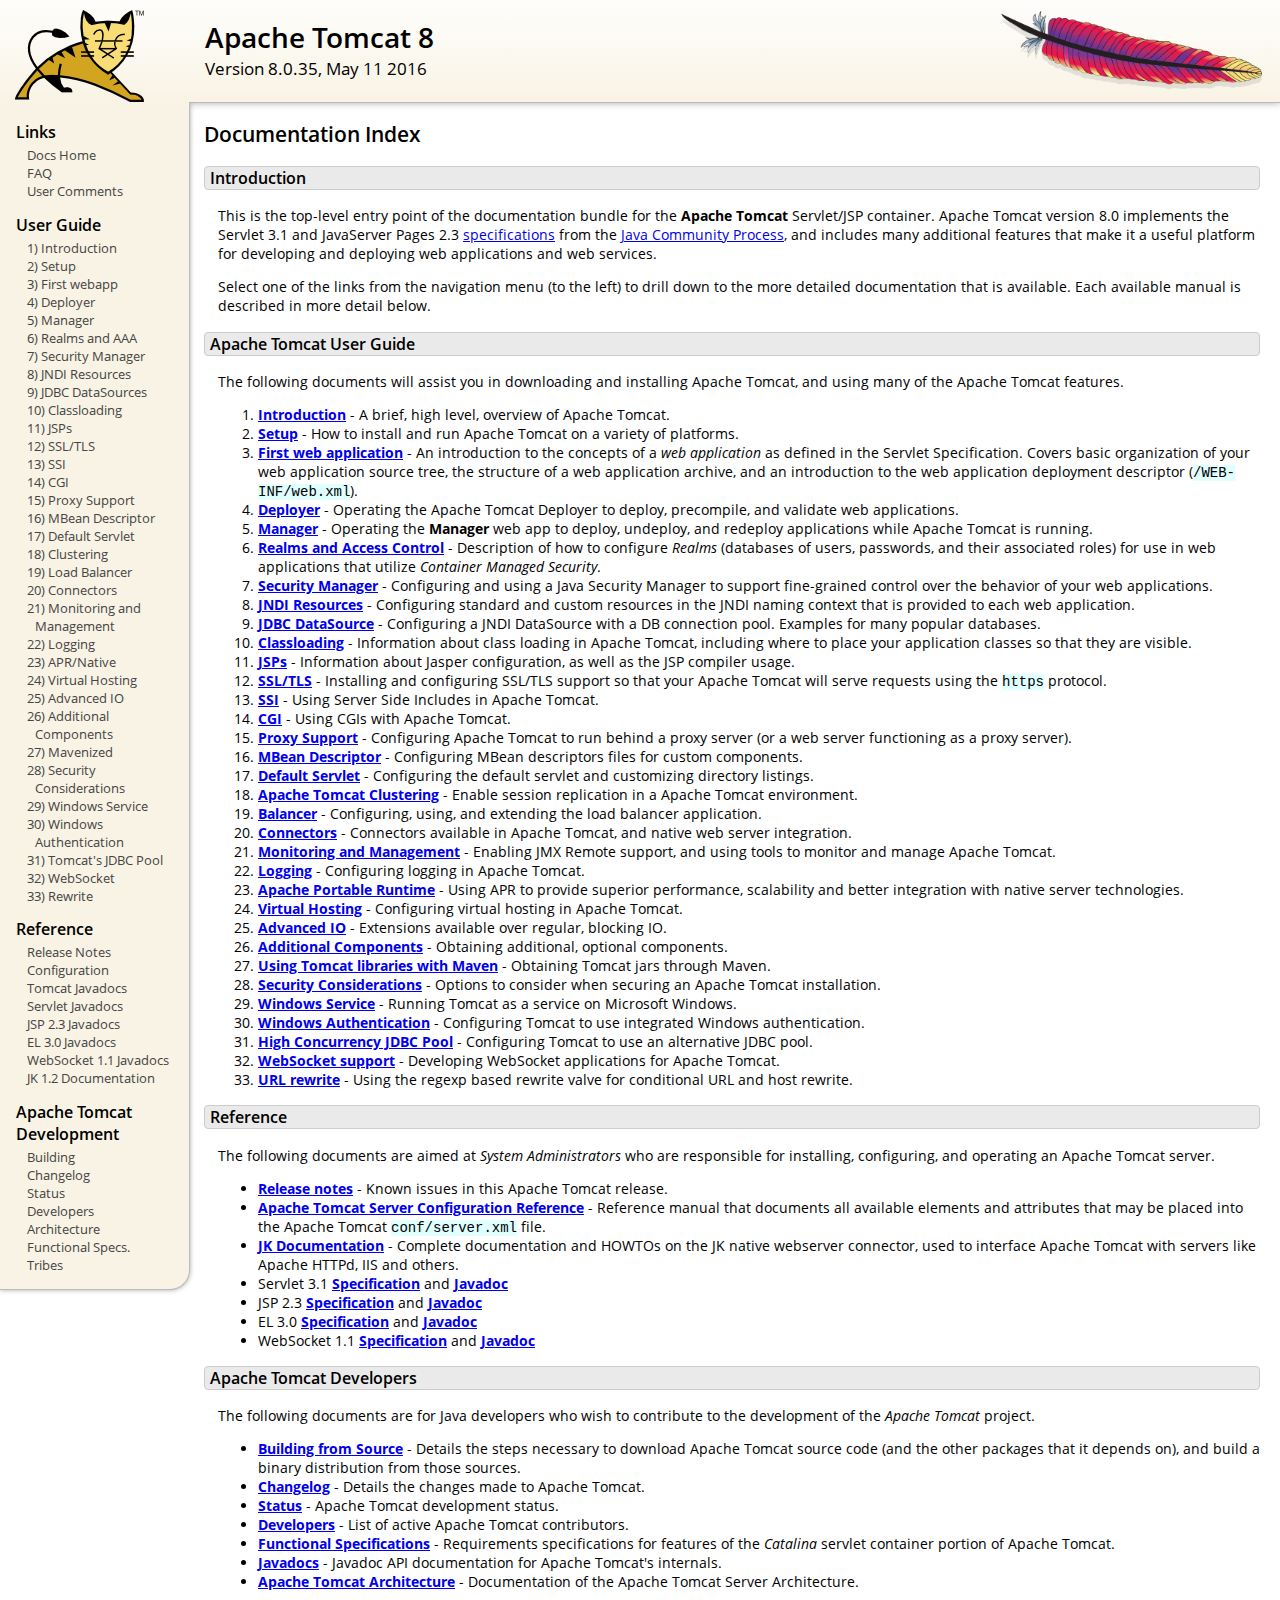
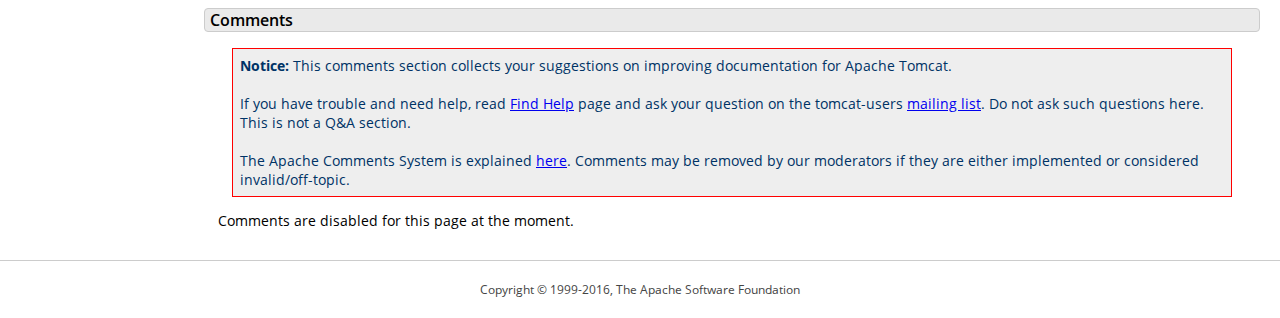
<file: webapps/docs/index.html>
<!DOCTYPE html SYSTEM "about:legacy-compat">
<html lang="en"><head><META http-equiv="Content-Type" content="text/html; charset=UTF-8"><link href="./images/docs-stylesheet.css" rel="stylesheet" type="text/css"><title>Apache Tomcat 8 (8.0.35) - Documentation Index</title><meta name="author" content="Craig R. McClanahan"><meta name="author" content="Remy Maucherat"><meta name="author" content="Yoav Shapira"><script type="application/javascript" data-comments-identifier="tomcat-8.0-doc/index">
    "use strict"; // Enable strict mode

    (function() {
      var thisScript = document.currentScript;
      if (!thisScript) { // Workaround for IE <= 11
        var scripts = document.getElementsByTagName("script");
        thisScript = scripts[scripts.length - 1];
      }
      document.addEventListener("DOMContentLoaded", (function() {
        var commentsDiv = document.getElementById("comments_thread");
        var commentsShortname = "tomcat";
        var commentsIdentifier = "http://tomcat.apache.org/" +
          thisScript.getAttribute("data-comments-identifier") + ".html";

        (function(w, d) {
          if (w.location.hostname.toLowerCase() == "tomcat.apache.org") {
            var s = d.createElement("script");
            s.type = "application/javascript";
            s.async = true;
            s.src = "https://comments.apache.org/show_comments.lua?site=" +
              encodeURIComponent(commentsShortname) +
              "&page=" + encodeURIComponent(commentsIdentifier);
            d.head.appendChild(s);
          } else {
            commentsDiv.appendChild(d.createTextNode("Comments are disabled for this page at the moment."));
          }
        })(window, document);
      }), false);
    })();
  </script></head><body><div id="wrapper"><header><div id="header"><div><div><div class="logo noPrint"><a href="http://tomcat.apache.org/"><img alt="Tomcat Home" src="./images/tomcat.png"></a></div><div style="height: 1px;"></div><div class="asfLogo noPrint"><a href="http://www.apache.org/" target="_blank"><img src="./images/asf-feather.png" alt="The Apache Software Foundation" style="width: 266px; height: 83px;"></a></div><h1>Apache Tomcat 8</h1><div class="versionInfo">
          Version 8.0.35,
          <time datetime="2016-05-11">May 11 2016</time></div><div style="height: 1px;"></div><div style="clear: left;"></div></div></div></div></header><div id="middle"><div><div id="mainLeft" class="noprint"><div><nav><div><h2>Links</h2><ul><li><a href="index.html">Docs Home</a></li><li><a href="http://wiki.apache.org/tomcat/FAQ">FAQ</a></li><li><a href="#comments_section">User Comments</a></li></ul></div><div><h2>User Guide</h2><ul><li><a href="introduction.html">1) Introduction</a></li><li><a href="setup.html">2) Setup</a></li><li><a href="appdev/index.html">3) First webapp</a></li><li><a href="deployer-howto.html">4) Deployer</a></li><li><a href="manager-howto.html">5) Manager</a></li><li><a href="realm-howto.html">6) Realms and AAA</a></li><li><a href="security-manager-howto.html">7) Security Manager</a></li><li><a href="jndi-resources-howto.html">8) JNDI Resources</a></li><li><a href="jndi-datasource-examples-howto.html">9) JDBC DataSources</a></li><li><a href="class-loader-howto.html">10) Classloading</a></li><li><a href="jasper-howto.html">11) JSPs</a></li><li><a href="ssl-howto.html">12) SSL/TLS</a></li><li><a href="ssi-howto.html">13) SSI</a></li><li><a href="cgi-howto.html">14) CGI</a></li><li><a href="proxy-howto.html">15) Proxy Support</a></li><li><a href="mbeans-descriptor-howto.html">16) MBean Descriptor</a></li><li><a href="default-servlet.html">17) Default Servlet</a></li><li><a href="cluster-howto.html">18) Clustering</a></li><li><a href="balancer-howto.html">19) Load Balancer</a></li><li><a href="connectors.html">20) Connectors</a></li><li><a href="monitoring.html">21) Monitoring and Management</a></li><li><a href="logging.html">22) Logging</a></li><li><a href="apr.html">23) APR/Native</a></li><li><a href="virtual-hosting-howto.html">24) Virtual Hosting</a></li><li><a href="aio.html">25) Advanced IO</a></li><li><a href="extras.html">26) Additional Components</a></li><li><a href="maven-jars.html">27) Mavenized</a></li><li><a href="security-howto.html">28) Security Considerations</a></li><li><a href="windows-service-howto.html">29) Windows Service</a></li><li><a href="windows-auth-howto.html">30) Windows Authentication</a></li><li><a href="jdbc-pool.html">31) Tomcat's JDBC Pool</a></li><li><a href="web-socket-howto.html">32) WebSocket</a></li><li><a href="rewrite.html">33) Rewrite</a></li></ul></div><div><h2>Reference</h2><ul><li><a href="RELEASE-NOTES.txt">Release Notes</a></li><li><a href="config/index.html">Configuration</a></li><li><a href="api/index.html">Tomcat Javadocs</a></li><li><a href="servletapi/index.html">Servlet Javadocs</a></li><li><a href="jspapi/index.html">JSP 2.3 Javadocs</a></li><li><a href="elapi/index.html">EL 3.0 Javadocs</a></li><li><a href="websocketapi/index.html">WebSocket 1.1 Javadocs</a></li><li><a href="http://tomcat.apache.org/connectors-doc/">JK 1.2 Documentation</a></li></ul></div><div><h2>Apache Tomcat Development</h2><ul><li><a href="building.html">Building</a></li><li><a href="changelog.html">Changelog</a></li><li><a href="http://wiki.apache.org/tomcat/TomcatVersions">Status</a></li><li><a href="developers.html">Developers</a></li><li><a href="architecture/index.html">Architecture</a></li><li><a href="funcspecs/index.html">Functional Specs.</a></li><li><a href="tribes/introduction.html">Tribes</a></li></ul></div></nav></div></div><div id="mainRight"><div id="content"><h2>Documentation Index</h2><h3 id="Introduction">Introduction</h3><div class="text">

<p>This is the top-level entry point of the documentation bundle for the
<strong>Apache Tomcat</strong> Servlet/JSP container.  Apache Tomcat version
8.0 implements the Servlet 3.1 and JavaServer Pages 2.3
<a href="http://wiki.apache.org/tomcat/Specifications">specifications</a> from the
<a href="http://www.jcp.org">Java Community Process</a>, and includes many
additional features that make it a useful platform for developing and deploying
web applications and web services.</p>

<p>Select one of the links from the navigation menu (to the left) to drill
down to the more detailed documentation that is available.  Each available
manual is described in more detail below.</p>

</div><h3 id="Apache_Tomcat_User_Guide">Apache Tomcat User Guide</h3><div class="text">

<p>The following documents will assist you in downloading and installing
Apache Tomcat, and using many of the Apache Tomcat features.</p>

<ol>
<li><a href="introduction.html"><strong>Introduction</strong></a> - A
    brief, high level, overview of Apache Tomcat.</li>
<li><a href="setup.html"><strong>Setup</strong></a> - How to install and run
    Apache Tomcat on a variety of platforms.</li>
<li><a href="appdev/index.html"><strong>First web application</strong></a>
    - An introduction to the concepts of a <em>web application</em> as defined
    in the Servlet Specification.  Covers basic organization of your web application
    source tree, the structure of a web application archive, and an
    introduction to the web application deployment descriptor
    (<code>/WEB-INF/web.xml</code>).</li>
<li><a href="deployer-howto.html"><strong>Deployer</strong></a> -
    Operating the Apache Tomcat Deployer to deploy, precompile, and validate web
    applications.</li>
<li><a href="manager-howto.html"><strong>Manager</strong></a> -
    Operating the <strong>Manager</strong> web app to deploy, undeploy, and
    redeploy applications while Apache Tomcat is running.</li>
<li><a href="realm-howto.html"><strong>Realms and Access Control</strong></a>
    - Description of how to configure <em>Realms</em> (databases of users,
    passwords, and their associated roles) for use in web applications that
    utilize <em>Container Managed Security</em>.</li>
<li><a href="security-manager-howto.html"><strong>Security Manager</strong></a>
    - Configuring and using a Java Security Manager to
    support fine-grained control over the behavior of your web applications.
    </li>
<li><a href="jndi-resources-howto.html"><strong>JNDI Resources</strong></a>
    - Configuring standard and custom resources in the JNDI naming context
    that is provided to each web application.</li>
<li><a href="jndi-datasource-examples-howto.html">
    <strong>JDBC DataSource</strong></a>
    - Configuring a JNDI DataSource with a DB connection pool.
    Examples for many popular databases.</li>
<li><a href="class-loader-howto.html"><strong>Classloading</strong></a>
    - Information about class loading in Apache Tomcat, including where to place
    your application classes so that they are visible.</li>
<li><a href="jasper-howto.html"><strong>JSPs</strong></a>
    - Information about Jasper configuration, as well as the JSP compiler
    usage.</li>
<li><a href="ssl-howto.html"><strong>SSL/TLS</strong></a> -
    Installing and configuring SSL/TLS support so that your Apache Tomcat will
    serve requests using the <code>https</code> protocol.</li>
<li><a href="ssi-howto.html"><strong>SSI</strong></a> -
    Using Server Side Includes in Apache Tomcat.</li>
<li><a href="cgi-howto.html"><strong>CGI</strong></a> -
    Using CGIs with Apache Tomcat.</li>
<li><a href="proxy-howto.html"><strong>Proxy Support</strong></a> -
    Configuring Apache Tomcat to run behind a proxy server (or a web server
    functioning as a proxy server).</li>
<li><a href="mbeans-descriptor-howto.html"><strong>MBean Descriptor</strong></a> -
    Configuring MBean descriptors files for custom components.</li>
<li><a href="default-servlet.html"><strong>Default Servlet</strong></a> -
    Configuring the default servlet and customizing directory listings.</li>
<li><a href="cluster-howto.html"><strong>Apache Tomcat Clustering</strong></a> -
    Enable session replication in a Apache Tomcat environment.</li>
<li><a href="balancer-howto.html"><strong>Balancer</strong></a> -
    Configuring, using, and extending the load balancer application.</li>
<li><a href="connectors.html"><strong>Connectors</strong></a> -
    Connectors available in Apache Tomcat, and native web server integration.</li>
<li><a href="monitoring.html"><strong>Monitoring and Management</strong></a> -
    Enabling JMX Remote support, and using tools to monitor and manage Apache Tomcat.</li>
<li><a href="logging.html"><strong>Logging</strong></a> -
    Configuring logging in Apache Tomcat.</li>
<li><a href="apr.html"><strong>Apache Portable Runtime</strong></a> -
    Using APR to provide superior performance, scalability and better
    integration with native server technologies.</li>
<li><a href="virtual-hosting-howto.html"><strong>Virtual Hosting</strong></a> -
    Configuring virtual hosting in Apache Tomcat.</li>
<li><a href="aio.html"><strong>Advanced IO</strong></a> -
    Extensions available over regular, blocking IO.</li>
<li><a href="extras.html"><strong>Additional Components</strong></a> -
    Obtaining additional, optional components.</li>
<li><a href="maven-jars.html"><strong>Using Tomcat libraries with Maven</strong></a> -
    Obtaining Tomcat jars through Maven.</li>
<li><a href="security-howto.html"><strong>Security Considerations</strong></a> -
    Options to consider when securing an Apache Tomcat installation.</li>
<li><a href="windows-service-howto.html"><strong>Windows Service</strong></a> -
    Running Tomcat as a service on Microsoft Windows.</li>
<li><a href="windows-auth-howto.html"><strong>Windows Authentication</strong></a> -
    Configuring Tomcat to use integrated Windows authentication.</li>
<li><a href="jdbc-pool.html"><strong>High Concurrency JDBC Pool</strong></a> -
    Configuring Tomcat to use an alternative JDBC pool.</li>
<li><a href="web-socket-howto.html"><strong>WebSocket support</strong></a> -
    Developing WebSocket applications for Apache Tomcat.</li>
<li><a href="rewrite.html"><strong>URL rewrite</strong></a> -
    Using the regexp based rewrite valve for conditional URL and host rewrite.</li>

</ol>

</div><h3 id="Reference">Reference</h3><div class="text">

<p>The following documents are aimed at <em>System Administrators</em> who
are responsible for installing, configuring, and operating an Apache Tomcat server.
</p>
<ul>
<li><a href="RELEASE-NOTES.txt"><strong>Release notes</strong></a>
    - Known issues in this Apache Tomcat release.
    </li>
<li><a href="config/index.html"><strong>Apache Tomcat Server Configuration Reference</strong></a>
    - Reference manual that documents all available elements and attributes
      that may be placed into the Apache Tomcat <code>conf/server.xml</code> file.
    </li>
<li><a href="http://tomcat.apache.org/connectors-doc/index.html"><strong>JK Documentation</strong></a>
    - Complete documentation and HOWTOs on the JK native webserver connector,
      used to interface Apache Tomcat with servers like Apache HTTPd, IIS
      and others.</li>
<li>Servlet 3.1
    <a href="http://jcp.org/aboutJava/communityprocess/final/jsr340/index.html">
    <strong>Specification</strong></a> and
    <a href="http://docs.oracle.com/javaee/7/api/javax/servlet/package-summary.html">
    <strong>Javadoc</strong></a>
    </li>
<li>JSP 2.3
    <a href="http://jcp.org/aboutJava/communityprocess/mrel/jsr245/index2.html">
    <strong>Specification</strong></a> and
    <a href="http://docs.oracle.com/javaee/7/api/javax/servlet/jsp/package-summary.html">
    <strong>Javadoc</strong></a>
    </li>
<li>EL 3.0
    <a href="http://jcp.org/aboutJava/communityprocess/final/jsr341/index.html">
    <strong>Specification</strong></a> and
    <a href="http://docs.oracle.com/javaee/7/api/javax/el/package-summary.html">
    <strong>Javadoc</strong></a>
    </li>
<li>WebSocket 1.1
    <a href="https://jcp.org/aboutJava/communityprocess/mrel/jsr356/index.html">
    <strong>Specification</strong></a> and
    <a href="http://docs.oracle.com/javaee/7/api/javax/websocket/package-summary.html">
    <strong>Javadoc</strong></a>
    </li>
</ul>

</div><h3 id="Apache_Tomcat_Developers">Apache Tomcat Developers</h3><div class="text">

<p>The following documents are for Java developers who wish to contribute to
the development of the <em>Apache Tomcat</em> project.</p>
<ul>
<li><a href="building.html"><strong>Building from Source</strong></a> -
    Details the steps necessary to download Apache Tomcat source code (and the
    other packages that it depends on), and build a binary distribution from
    those sources.
    </li>
<li><a href="changelog.html"><strong>Changelog</strong></a> - Details the
    changes made to Apache Tomcat.
    </li>
<li><a href="http://wiki.apache.org/tomcat/TomcatVersions"><strong>Status</strong></a> -
    Apache Tomcat development status.
    </li>
<li><a href="developers.html"><strong>Developers</strong></a> - List of active
    Apache Tomcat contributors.
    </li>
<li><a href="funcspecs/index.html"><strong>Functional Specifications</strong></a>
    - Requirements specifications for features of the <em>Catalina</em> servlet
    container portion of Apache Tomcat.</li>
<li><a href="api/index.html"><strong>Javadocs</strong></a>
    - Javadoc API documentation for Apache Tomcat's internals.</li>
<li><a href="architecture/index.html"><strong>Apache Tomcat Architecture</strong></a>
    - Documentation of the Apache Tomcat Server Architecture.</li>
</ul>

</div><div class="noprint"><h3 id="comments_section">
                  Comments
                </h3><div class="text"><p class="notice"><strong>Notice: </strong>This comments section collects your suggestions
                    on improving documentation for Apache Tomcat.<br><br>
                    If you have trouble and need help, read
                    <a href="http://tomcat.apache.org/findhelp.html">Find Help</a> page
                    and ask your question on the tomcat-users
                    <a href="http://tomcat.apache.org/lists.html">mailing list</a>.
                    Do not ask such questions here. This is not a Q&amp;A section.<br><br>
                    The Apache Comments System is explained <a href="./comments.html">here</a>.
                    Comments may be removed by our moderators if they are either
                    implemented or considered invalid/off-topic.
                  </p><div id="comments_thread"></div></div></div></div></div></div></div><footer><div id="footer">
    Copyright &copy; 1999-2016, The Apache Software Foundation
  </div></footer></div></body></html>
</file>
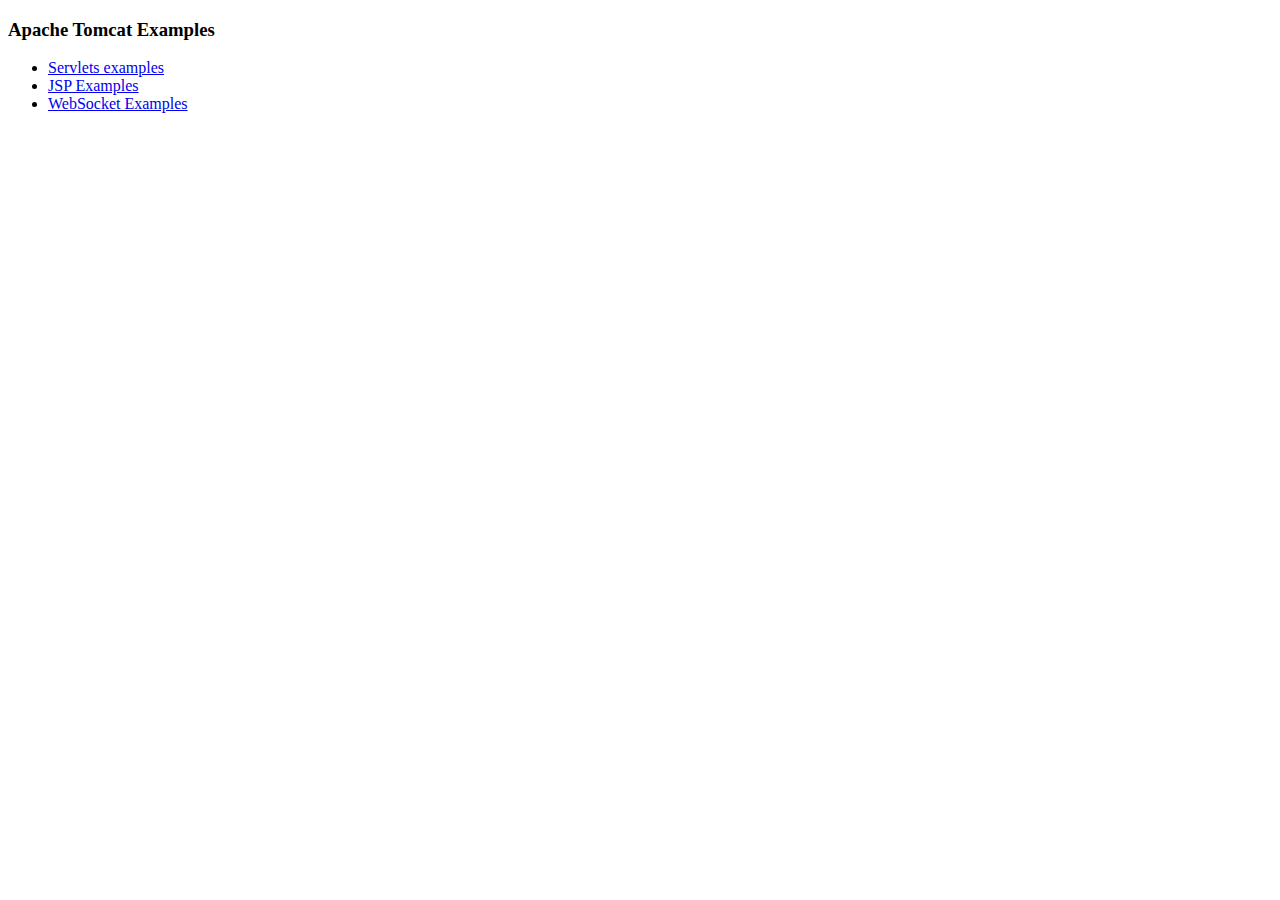
<file: webapps/examples/index.html>
<!--
  Licensed to the Apache Software Foundation (ASF) under one or more
  contributor license agreements.  See the NOTICE file distributed with
  this work for additional information regarding copyright ownership.
  The ASF licenses this file to You under the Apache License, Version 2.0
  (the "License"); you may not use this file except in compliance with
  the License.  You may obtain a copy of the License at

      http://www.apache.org/licenses/LICENSE-2.0

  Unless required by applicable law or agreed to in writing, software
  distributed under the License is distributed on an "AS IS" BASIS,
  WITHOUT WARRANTIES OR CONDITIONS OF ANY KIND, either express or implied.
  See the License for the specific language governing permissions and
  limitations under the License.
-->
<!DOCTYPE HTML><html lang="en"><head>
<meta charset="UTF-8">
<title>Apache Tomcat Examples</title>
</head>
<body>
<p>
<h3>Apache Tomcat Examples</H3>
<p></p>
<ul>
<li><a href="servlets">Servlets examples</a></li>
<li><a href="jsp">JSP Examples</a></li>
<li><a href="websocket/index.xhtml">WebSocket Examples</a></li>
</ul>
</body></html>
</file>
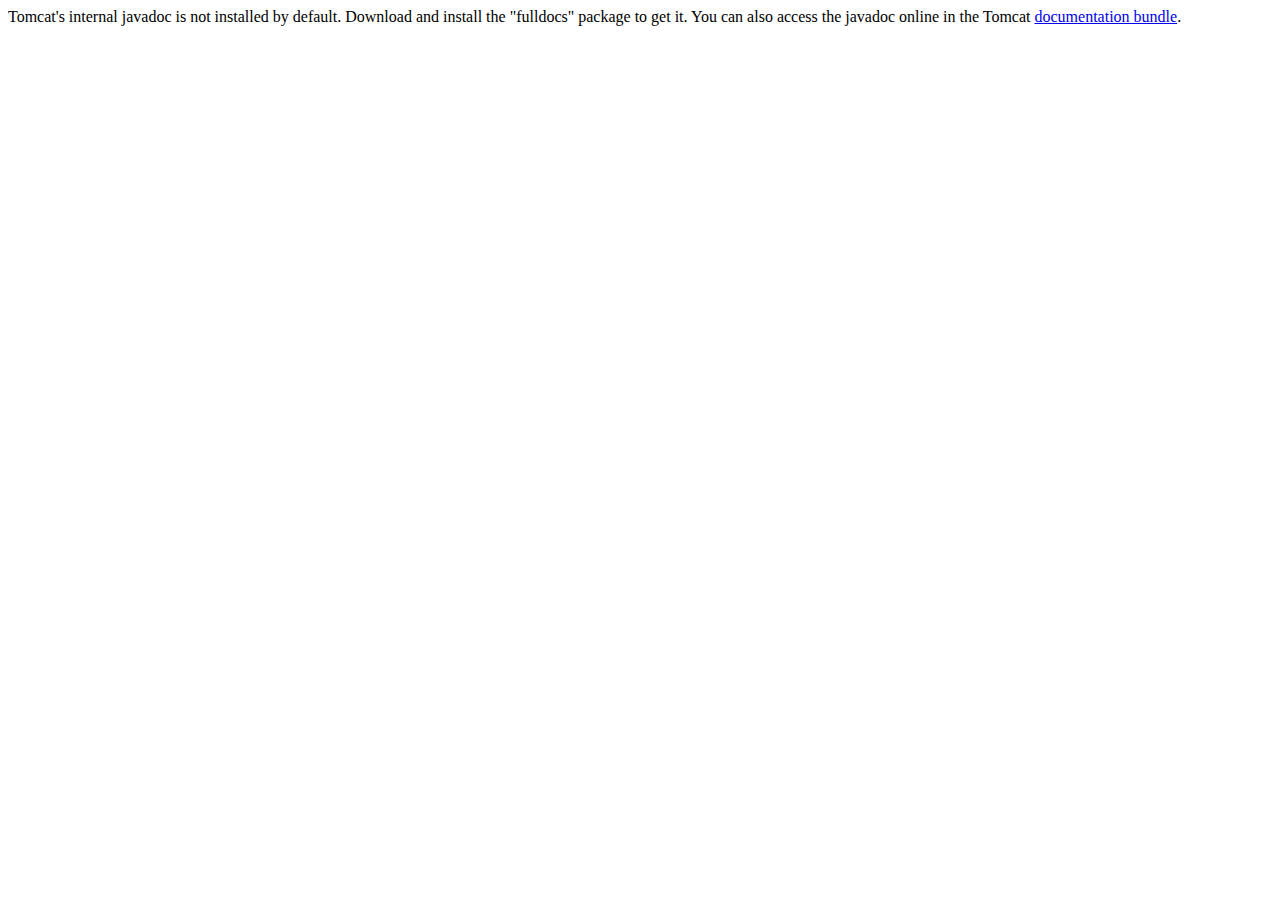
<file: webapps/docs/api/index.html>
<!--
  Licensed to the Apache Software Foundation (ASF) under one or more
  contributor license agreements.  See the NOTICE file distributed with
  this work for additional information regarding copyright ownership.
  The ASF licenses this file to You under the Apache License, Version 2.0
  (the "License"); you may not use this file except in compliance with
  the License.  You may obtain a copy of the License at

      http://www.apache.org/licenses/LICENSE-2.0

  Unless required by applicable law or agreed to in writing, software
  distributed under the License is distributed on an "AS IS" BASIS,
  WITHOUT WARRANTIES OR CONDITIONS OF ANY KIND, either express or implied.
  See the License for the specific language governing permissions and
  limitations under the License.
-->
<!DOCTYPE html>
<html>
    <head>
    <meta charset="UTF-8" />
    <title>API docs</title>
</head>

<body>

Tomcat's internal javadoc is not installed by default. Download and install
the "fulldocs" package to get it.

You can also access the javadoc online in the Tomcat
<a href="http://tomcat.apache.org/tomcat-8.0-doc/">
documentation bundle</a>.

</body>
</html>
</file>
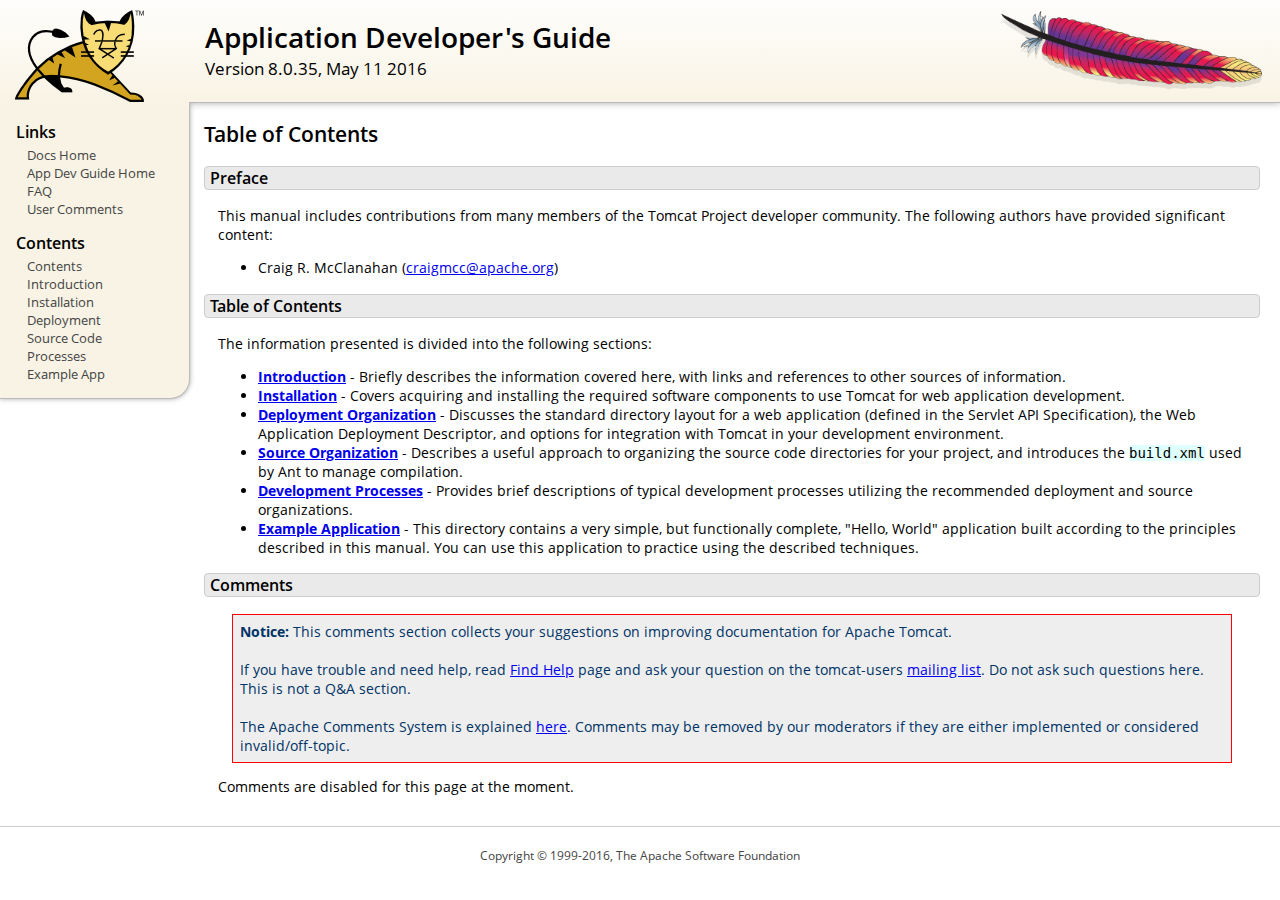
<file: webapps/docs/appdev/index.html>
<!DOCTYPE html SYSTEM "about:legacy-compat">
<html lang="en"><head><META http-equiv="Content-Type" content="text/html; charset=UTF-8"><link href="../images/docs-stylesheet.css" rel="stylesheet" type="text/css"><title>Application Developer's Guide (8.0.35) - Table of Contents</title><meta name="author" content="Craig R. McClanahan"><script type="application/javascript" data-comments-identifier="tomcat-8.0-doc/appdev/index">
    "use strict"; // Enable strict mode

    (function() {
      var thisScript = document.currentScript;
      if (!thisScript) { // Workaround for IE <= 11
        var scripts = document.getElementsByTagName("script");
        thisScript = scripts[scripts.length - 1];
      }
      document.addEventListener("DOMContentLoaded", (function() {
        var commentsDiv = document.getElementById("comments_thread");
        var commentsShortname = "tomcat";
        var commentsIdentifier = "http://tomcat.apache.org/" +
          thisScript.getAttribute("data-comments-identifier") + ".html";

        (function(w, d) {
          if (w.location.hostname.toLowerCase() == "tomcat.apache.org") {
            var s = d.createElement("script");
            s.type = "application/javascript";
            s.async = true;
            s.src = "https://comments.apache.org/show_comments.lua?site=" +
              encodeURIComponent(commentsShortname) +
              "&page=" + encodeURIComponent(commentsIdentifier);
            d.head.appendChild(s);
          } else {
            commentsDiv.appendChild(d.createTextNode("Comments are disabled for this page at the moment."));
          }
        })(window, document);
      }), false);
    })();
  </script></head><body><div id="wrapper"><header><div id="header"><div><div><div class="logo noPrint"><a href="http://tomcat.apache.org/"><img alt="Tomcat Home" src="../images/tomcat.png"></a></div><div style="height: 1px;"></div><div class="asfLogo noPrint"><a href="http://www.apache.org/" target="_blank"><img src="../images/asf-feather.png" alt="The Apache Software Foundation" style="width: 266px; height: 83px;"></a></div><h1>Application Developer's Guide</h1><div class="versionInfo">
          Version 8.0.35,
          <time datetime="2016-05-11">May 11 2016</time></div><div style="height: 1px;"></div><div style="clear: left;"></div></div></div></div></header><div id="middle"><div><div id="mainLeft" class="noprint"><div><nav><div><h2>Links</h2><ul><li><a href="../index.html">Docs Home</a></li><li><a href="index.html">App Dev Guide Home</a></li><li><a href="http://wiki.apache.org/tomcat/FAQ">FAQ</a></li><li><a href="#comments_section">User Comments</a></li></ul></div><div><h2>Contents</h2><ul><li><a href="index.html">Contents</a></li><li><a href="introduction.html">Introduction</a></li><li><a href="installation.html">Installation</a></li><li><a href="deployment.html">Deployment</a></li><li><a href="source.html">Source Code</a></li><li><a href="processes.html">Processes</a></li><li><a href="sample/">Example App</a></li></ul></div></nav></div></div><div id="mainRight"><div id="content"><h2>Table of Contents</h2><h3 id="Preface">Preface</h3><div class="text">

<p>This manual includes contributions from many members of the Tomcat Project
developer community.  The following authors have provided significant content:
</p>
<ul>
<li>Craig R. McClanahan
    (<a href="mailto:craigmcc@apache.org">craigmcc@apache.org</a>)</li>
</ul>

</div><h3 id="Table_of_Contents">Table of Contents</h3><div class="text">

<p>The information presented is divided into the following sections:</p>
<ul>
<li><a href="introduction.html"><strong>Introduction</strong></a> -
    Briefly describes the information covered here, with
    links and references to other sources of information.</li>
<li><a href="installation.html"><strong>Installation</strong></a> -
    Covers acquiring and installing the required software
    components to use Tomcat for web application development.</li>
<li><a href="deployment.html"><strong>Deployment Organization</strong></a> -
    Discusses the standard directory layout for a web application
    (defined in the Servlet API Specification), the Web Application
    Deployment Descriptor, and options for integration with Tomcat
    in your development environment.</li>
<li><a href="source.html"><strong>Source Organization</strong></a> -
    Describes a useful approach to organizing the source code
    directories for your project, and introduces the
    <code>build.xml</code> used by Ant to manage compilation.</li>
<li><a href="processes.html"><strong>Development Processes</strong></a> -
    Provides brief descriptions of typical development processes
    utilizing the recommended deployment and source organizations.</li>
<li><a href="sample/" target="_blank"><strong>Example Application</strong></a> -
    This directory contains a very simple, but functionally complete,
    "Hello, World" application built according to the principles
    described in this manual.  You can use this application to
    practice using the described techniques.</li>
</ul>

</div><div class="noprint"><h3 id="comments_section">
                  Comments
                </h3><div class="text"><p class="notice"><strong>Notice: </strong>This comments section collects your suggestions
                    on improving documentation for Apache Tomcat.<br><br>
                    If you have trouble and need help, read
                    <a href="http://tomcat.apache.org/findhelp.html">Find Help</a> page
                    and ask your question on the tomcat-users
                    <a href="http://tomcat.apache.org/lists.html">mailing list</a>.
                    Do not ask such questions here. This is not a Q&amp;A section.<br><br>
                    The Apache Comments System is explained <a href="../comments.html">here</a>.
                    Comments may be removed by our moderators if they are either
                    implemented or considered invalid/off-topic.
                  </p><div id="comments_thread"></div></div></div></div></div></div></div><footer><div id="footer">
    Copyright &copy; 1999-2016, The Apache Software Foundation
  </div></footer></div></body></html>
</file>
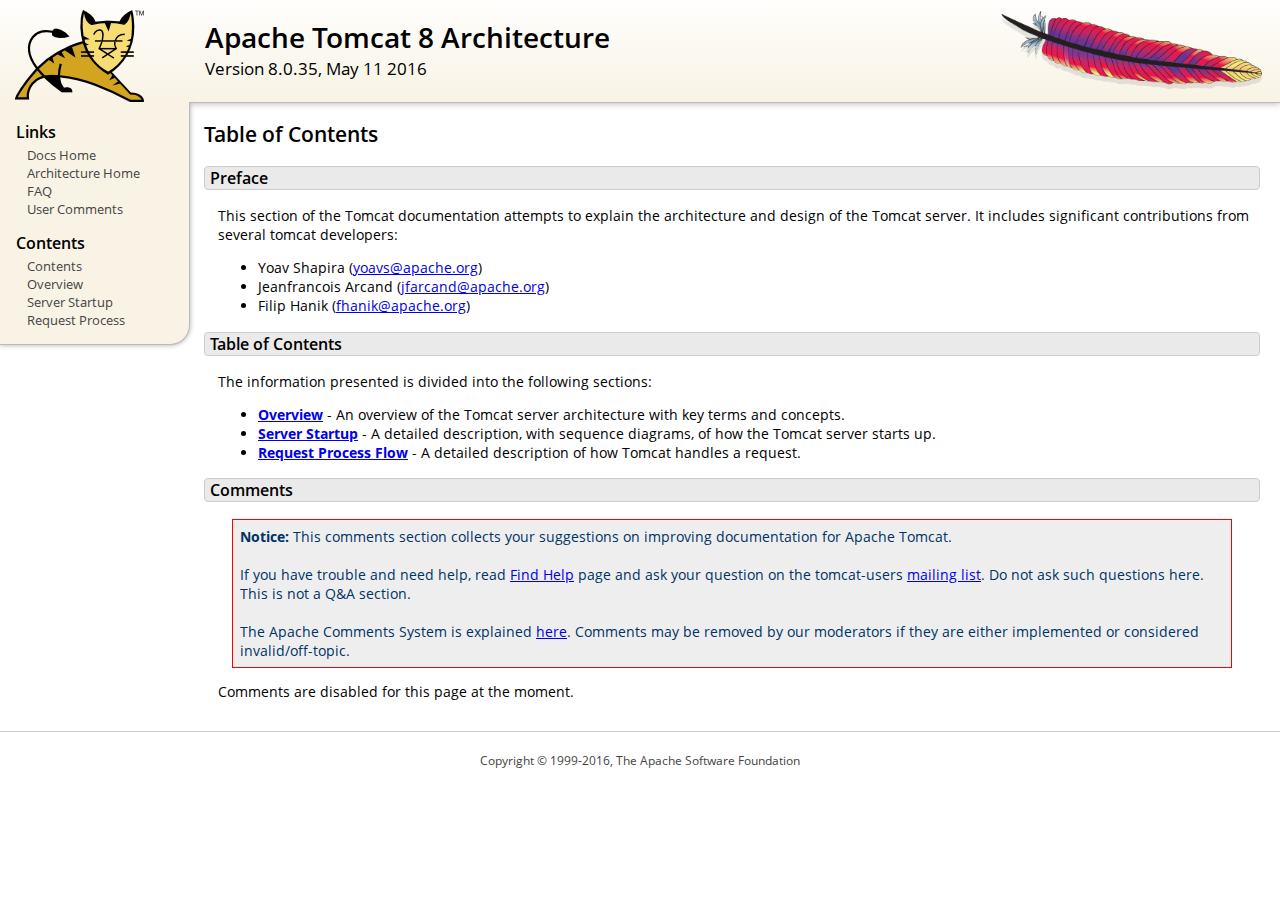
<file: webapps/docs/architecture/index.html>
<!DOCTYPE html SYSTEM "about:legacy-compat">
<html lang="en"><head><META http-equiv="Content-Type" content="text/html; charset=UTF-8"><link href="../images/docs-stylesheet.css" rel="stylesheet" type="text/css"><title>Apache Tomcat 8 Architecture (8.0.35) - Table of Contents</title><meta name="author" content="Yoav Shapira"><script type="application/javascript" data-comments-identifier="tomcat-8.0-doc/architecture/index">
    "use strict"; // Enable strict mode

    (function() {
      var thisScript = document.currentScript;
      if (!thisScript) { // Workaround for IE <= 11
        var scripts = document.getElementsByTagName("script");
        thisScript = scripts[scripts.length - 1];
      }
      document.addEventListener("DOMContentLoaded", (function() {
        var commentsDiv = document.getElementById("comments_thread");
        var commentsShortname = "tomcat";
        var commentsIdentifier = "http://tomcat.apache.org/" +
          thisScript.getAttribute("data-comments-identifier") + ".html";

        (function(w, d) {
          if (w.location.hostname.toLowerCase() == "tomcat.apache.org") {
            var s = d.createElement("script");
            s.type = "application/javascript";
            s.async = true;
            s.src = "https://comments.apache.org/show_comments.lua?site=" +
              encodeURIComponent(commentsShortname) +
              "&page=" + encodeURIComponent(commentsIdentifier);
            d.head.appendChild(s);
          } else {
            commentsDiv.appendChild(d.createTextNode("Comments are disabled for this page at the moment."));
          }
        })(window, document);
      }), false);
    })();
  </script></head><body><div id="wrapper"><header><div id="header"><div><div><div class="logo noPrint"><a href="http://tomcat.apache.org/"><img alt="Tomcat Home" src="../images/tomcat.png"></a></div><div style="height: 1px;"></div><div class="asfLogo noPrint"><a href="http://www.apache.org/" target="_blank"><img src="../images/asf-feather.png" alt="The Apache Software Foundation" style="width: 266px; height: 83px;"></a></div><h1>Apache Tomcat 8 Architecture</h1><div class="versionInfo">
          Version 8.0.35,
          <time datetime="2016-05-11">May 11 2016</time></div><div style="height: 1px;"></div><div style="clear: left;"></div></div></div></div></header><div id="middle"><div><div id="mainLeft" class="noprint"><div><nav><div><h2>Links</h2><ul><li><a href="../index.html">Docs Home</a></li><li><a href="index.html">Architecture Home</a></li><li><a href="http://wiki.apache.org/tomcat/FAQ">FAQ</a></li><li><a href="#comments_section">User Comments</a></li></ul></div><div><h2>Contents</h2><ul><li><a href="index.html">Contents</a></li><li><a href="overview.html">Overview</a></li><li><a href="startup.html">Server Startup</a></li><li><a href="requestProcess.html">Request Process</a></li></ul></div></nav></div></div><div id="mainRight"><div id="content"><h2>Table of Contents</h2><h3 id="Preface">Preface</h3><div class="text">

<p>This section of the Tomcat documentation attempts to explain
the architecture and design of the Tomcat server.  It includes significant
contributions from several tomcat developers:
</p>
<ul>
<li>Yoav Shapira
    (<a href="mailto:yoavs@apache.org">yoavs@apache.org</a>)</li>
<li>Jeanfrancois Arcand
    (<a href="mailto:jfarcand@apache.org">jfarcand@apache.org</a>)</li>
<li>Filip Hanik
    (<a href="mailto:fhanik@apache.org">fhanik@apache.org</a>)</li>
</ul>

</div><h3 id="Table_of_Contents">Table of Contents</h3><div class="text">

<p>The information presented is divided into the following sections:</p>
<ul>
<li><a href="overview.html"><strong>Overview</strong></a> -
    An overview of the Tomcat server architecture with key terms
    and concepts.</li>
<li><a href="startup.html"><strong>Server Startup</strong></a> -
    A detailed description, with sequence diagrams, of how the Tomcat
    server starts up.</li>
<li><a href="requestProcess.html"><strong>Request Process Flow</strong></a> -
    A detailed description of how Tomcat handles a request.</li>
</ul>

</div><div class="noprint"><h3 id="comments_section">
                  Comments
                </h3><div class="text"><p class="notice"><strong>Notice: </strong>This comments section collects your suggestions
                    on improving documentation for Apache Tomcat.<br><br>
                    If you have trouble and need help, read
                    <a href="http://tomcat.apache.org/findhelp.html">Find Help</a> page
                    and ask your question on the tomcat-users
                    <a href="http://tomcat.apache.org/lists.html">mailing list</a>.
                    Do not ask such questions here. This is not a Q&amp;A section.<br><br>
                    The Apache Comments System is explained <a href="../comments.html">here</a>.
                    Comments may be removed by our moderators if they are either
                    implemented or considered invalid/off-topic.
                  </p><div id="comments_thread"></div></div></div></div></div></div></div><footer><div id="footer">
    Copyright &copy; 1999-2016, The Apache Software Foundation
  </div></footer></div></body></html>
</file>
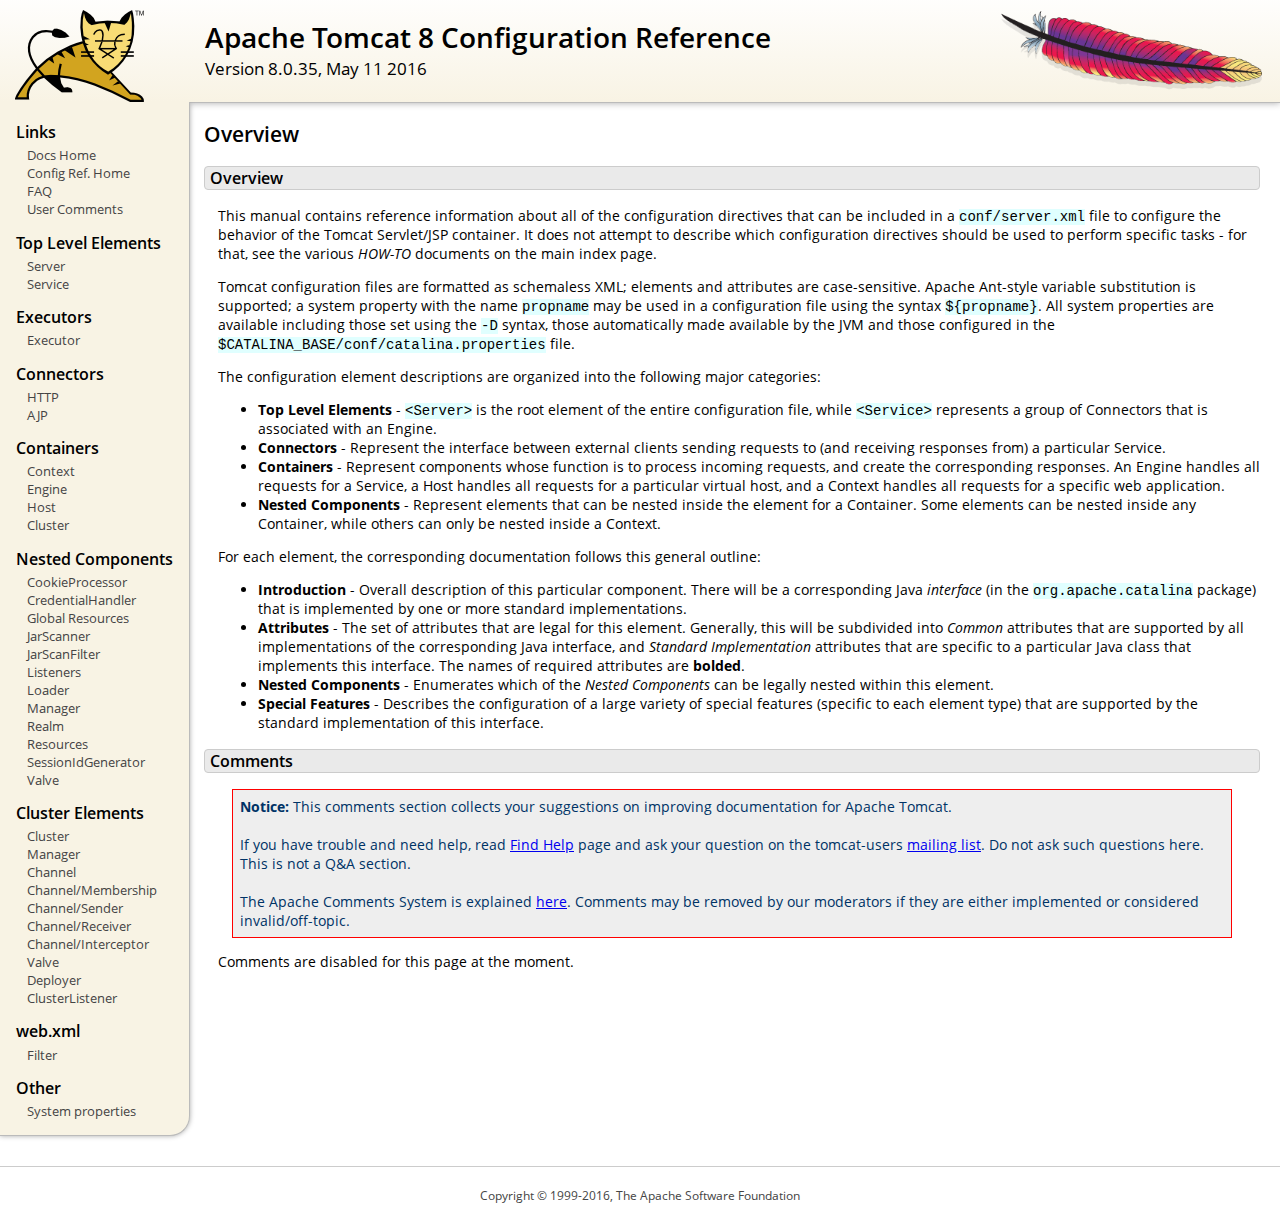
<file: webapps/docs/config/index.html>
<!DOCTYPE html SYSTEM "about:legacy-compat">
<html lang="en"><head><META http-equiv="Content-Type" content="text/html; charset=UTF-8"><link href="../images/docs-stylesheet.css" rel="stylesheet" type="text/css"><title>Apache Tomcat 8 Configuration Reference (8.0.35) - Overview</title><meta name="author" content="Craig R. McClanahan"><script type="application/javascript" data-comments-identifier="tomcat-8.0-doc/config/index">
    "use strict"; // Enable strict mode

    (function() {
      var thisScript = document.currentScript;
      if (!thisScript) { // Workaround for IE <= 11
        var scripts = document.getElementsByTagName("script");
        thisScript = scripts[scripts.length - 1];
      }
      document.addEventListener("DOMContentLoaded", (function() {
        var commentsDiv = document.getElementById("comments_thread");
        var commentsShortname = "tomcat";
        var commentsIdentifier = "http://tomcat.apache.org/" +
          thisScript.getAttribute("data-comments-identifier") + ".html";

        (function(w, d) {
          if (w.location.hostname.toLowerCase() == "tomcat.apache.org") {
            var s = d.createElement("script");
            s.type = "application/javascript";
            s.async = true;
            s.src = "https://comments.apache.org/show_comments.lua?site=" +
              encodeURIComponent(commentsShortname) +
              "&page=" + encodeURIComponent(commentsIdentifier);
            d.head.appendChild(s);
          } else {
            commentsDiv.appendChild(d.createTextNode("Comments are disabled for this page at the moment."));
          }
        })(window, document);
      }), false);
    })();
  </script></head><body><div id="wrapper"><header><div id="header"><div><div><div class="logo noPrint"><a href="http://tomcat.apache.org/"><img alt="Tomcat Home" src="../images/tomcat.png"></a></div><div style="height: 1px;"></div><div class="asfLogo noPrint"><a href="http://www.apache.org/" target="_blank"><img src="../images/asf-feather.png" alt="The Apache Software Foundation" style="width: 266px; height: 83px;"></a></div><h1>Apache Tomcat 8 Configuration Reference</h1><div class="versionInfo">
          Version 8.0.35,
          <time datetime="2016-05-11">May 11 2016</time></div><div style="height: 1px;"></div><div style="clear: left;"></div></div></div></div></header><div id="middle"><div><div id="mainLeft" class="noprint"><div><nav><div><h2>Links</h2><ul><li><a href="../index.html">Docs Home</a></li><li><a href="index.html">Config Ref. Home</a></li><li><a href="http://wiki.apache.org/tomcat/FAQ">FAQ</a></li><li><a href="#comments_section">User Comments</a></li></ul></div><div><h2>Top Level Elements</h2><ul><li><a href="server.html">Server</a></li><li><a href="service.html">Service</a></li></ul></div><div><h2>Executors</h2><ul><li><a href="executor.html">Executor</a></li></ul></div><div><h2>Connectors</h2><ul><li><a href="http.html">HTTP</a></li><li><a href="ajp.html">AJP</a></li></ul></div><div><h2>Containers</h2><ul><li><a href="context.html">Context</a></li><li><a href="engine.html">Engine</a></li><li><a href="host.html">Host</a></li><li><a href="cluster.html">Cluster</a></li></ul></div><div><h2>Nested Components</h2><ul><li><a href="cookie-processor.html">CookieProcessor</a></li><li><a href="credentialhandler.html">CredentialHandler</a></li><li><a href="globalresources.html">Global Resources</a></li><li><a href="jar-scanner.html">JarScanner</a></li><li><a href="jar-scan-filter.html">JarScanFilter</a></li><li><a href="listeners.html">Listeners</a></li><li><a href="loader.html">Loader</a></li><li><a href="manager.html">Manager</a></li><li><a href="realm.html">Realm</a></li><li><a href="resources.html">Resources</a></li><li><a href="sessionidgenerator.html">SessionIdGenerator</a></li><li><a href="valve.html">Valve</a></li></ul></div><div><h2>Cluster Elements</h2><ul><li><a href="cluster.html">Cluster</a></li><li><a href="cluster-manager.html">Manager</a></li><li><a href="cluster-channel.html">Channel</a></li><li><a href="cluster-membership.html">Channel/Membership</a></li><li><a href="cluster-sender.html">Channel/Sender</a></li><li><a href="cluster-receiver.html">Channel/Receiver</a></li><li><a href="cluster-interceptor.html">Channel/Interceptor</a></li><li><a href="cluster-valve.html">Valve</a></li><li><a href="cluster-deployer.html">Deployer</a></li><li><a href="cluster-listener.html">ClusterListener</a></li></ul></div><div><h2>web.xml</h2><ul><li><a href="filter.html">Filter</a></li></ul></div><div><h2>Other</h2><ul><li><a href="systemprops.html">System properties</a></li></ul></div></nav></div></div><div id="mainRight"><div id="content"><h2>Overview</h2><h3 id="Overview">Overview</h3><div class="text">

<p>This manual contains reference information about all of the configuration
directives that can be included in a <code>conf/server.xml</code> file to
configure the behavior of the Tomcat Servlet/JSP container.  It does not
attempt to describe which configuration directives should be used to perform
specific tasks - for that, see the various <em>HOW-TO</em> documents on the
main index page.</p>

<p>Tomcat configuration files are formatted as schemaless XML; elements and
attributes are case-sensitive. Apache Ant-style variable substitution
is supported; a system property with the name <code>propname</code> may be
used in a configuration file using the syntax <code>${propname}</code>. All
system properties are available including those set using the <code>-D</code>
syntax, those automatically made available by the JVM and those configured in
the <code>$CATALINA_BASE/conf/catalina.properties</code> file.
</p>

<p>The configuration element descriptions are organized into the following
major categories:</p>
<ul>
<li><strong>Top Level Elements</strong> - <code>&lt;Server&gt;</code> is the
    root element of the entire configuration file, while
    <code>&lt;Service&gt;</code> represents a group of Connectors that is
    associated with an Engine.</li>
<li><strong>Connectors</strong> - Represent the interface between external
    clients sending requests to (and receiving responses from) a particular
    Service.</li>
<li><strong>Containers</strong> - Represent components whose function is to
    process incoming requests, and create the corresponding responses.
    An Engine handles all requests for a Service, a Host handles all requests
    for a particular virtual host, and a Context handles all requests for a
    specific web application.</li>
<li><strong>Nested Components</strong> - Represent elements that can be
    nested inside the element for a Container.  Some elements can be nested
    inside any Container, while others can only be nested inside a
    Context.</li>
</ul>

<p>For each element, the corresponding documentation follows this general
outline:</p>
<ul>
<li><strong>Introduction</strong> - Overall description of this particular
    component.  There will be a corresponding Java <em>interface</em> (in
    the <code>org.apache.catalina</code> package) that is implemented by one
    or more standard implementations.</li>
<li><strong>Attributes</strong> - The set of attributes that are legal for
    this element.  Generally, this will be subdivided into <em>Common</em>
    attributes that are supported by all implementations of the corresponding
    Java interface, and <em>Standard Implementation</em> attributes that are
    specific to a particular Java class that implements this interface.
    The names of required attributes are <strong>bolded</strong>.</li>
<li><strong>Nested Components</strong> - Enumerates which of the <em>Nested
    Components</em> can be legally nested within this element.</li>
<li><strong>Special Features</strong> - Describes the configuration of a large
    variety of special features (specific to each element type) that are
    supported by the standard implementation of this interface.</li>
</ul>

</div><div class="noprint"><h3 id="comments_section">
                  Comments
                </h3><div class="text"><p class="notice"><strong>Notice: </strong>This comments section collects your suggestions
                    on improving documentation for Apache Tomcat.<br><br>
                    If you have trouble and need help, read
                    <a href="http://tomcat.apache.org/findhelp.html">Find Help</a> page
                    and ask your question on the tomcat-users
                    <a href="http://tomcat.apache.org/lists.html">mailing list</a>.
                    Do not ask such questions here. This is not a Q&amp;A section.<br><br>
                    The Apache Comments System is explained <a href="../comments.html">here</a>.
                    Comments may be removed by our moderators if they are either
                    implemented or considered invalid/off-topic.
                  </p><div id="comments_thread"></div></div></div></div></div></div></div><footer><div id="footer">
    Copyright &copy; 1999-2016, The Apache Software Foundation
  </div></footer></div></body></html>
</file>
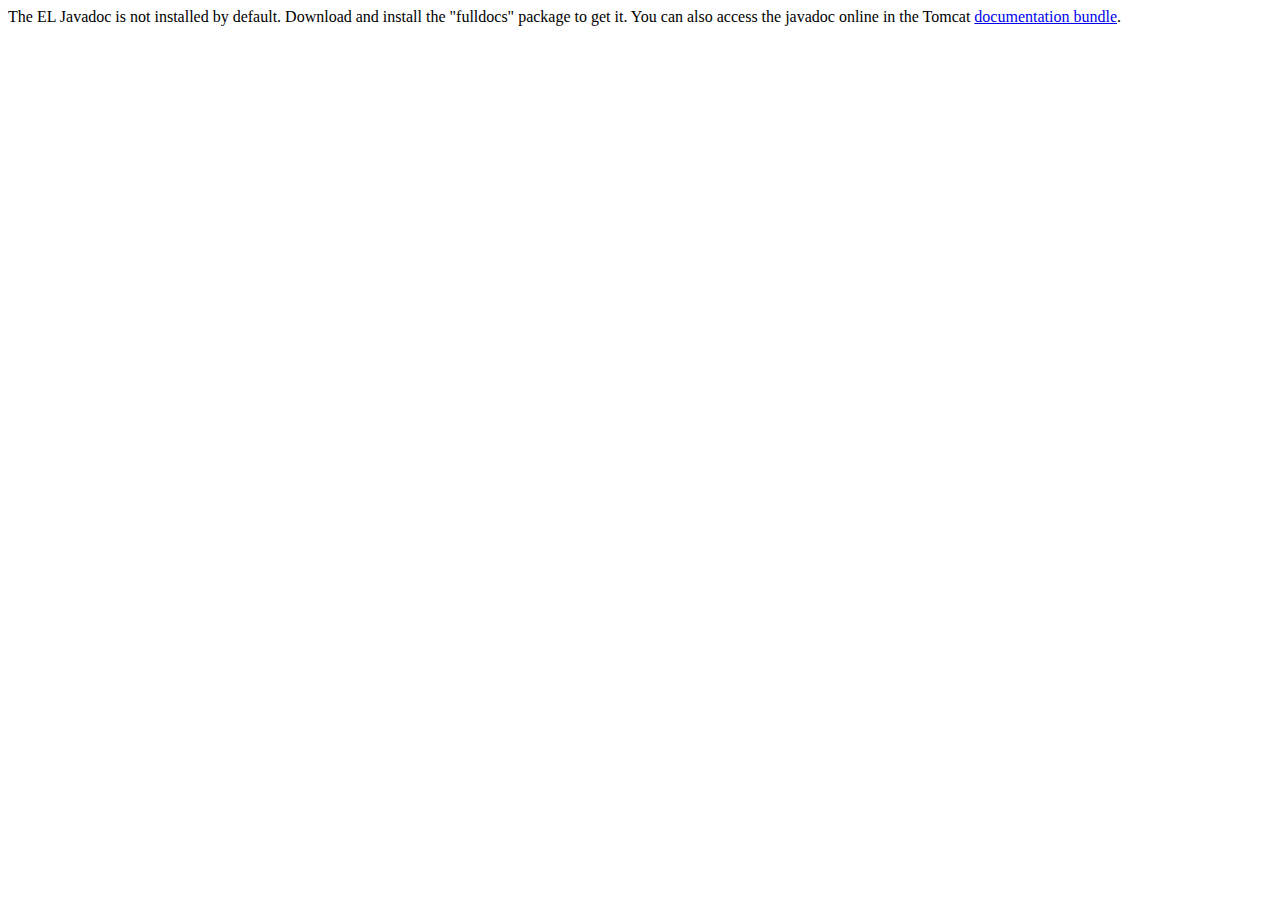
<file: webapps/docs/elapi/index.html>
<!--
  Licensed to the Apache Software Foundation (ASF) under one or more
  contributor license agreements.  See the NOTICE file distributed with
  this work for additional information regarding copyright ownership.
  The ASF licenses this file to You under the Apache License, Version 2.0
  (the "License"); you may not use this file except in compliance with
  the License.  You may obtain a copy of the License at

      http://www.apache.org/licenses/LICENSE-2.0

  Unless required by applicable law or agreed to in writing, software
  distributed under the License is distributed on an "AS IS" BASIS,
  WITHOUT WARRANTIES OR CONDITIONS OF ANY KIND, either express or implied.
  See the License for the specific language governing permissions and
  limitations under the License.
-->
<!DOCTYPE html>
<html>
    <head>
    <meta charset="UTF-8" />
    <title>API docs</title>
</head>

<body>

The EL Javadoc is not installed by default. Download and install
the "fulldocs" package to get it.

You can also access the javadoc online in the Tomcat
<a href="http://tomcat.apache.org/tomcat-8.0-doc/">
documentation bundle</a>.

</body>
</html>
</file>
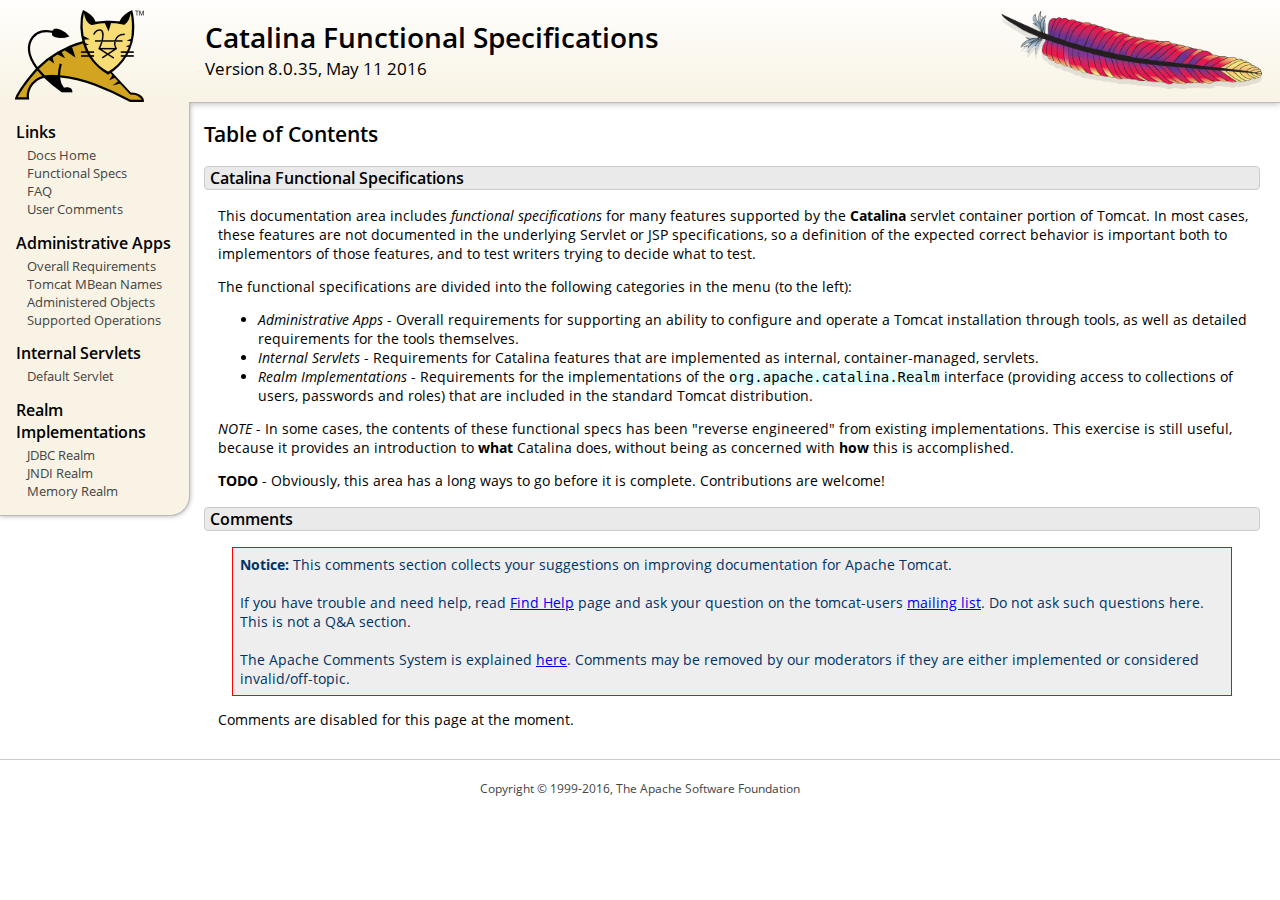
<file: webapps/docs/funcspecs/index.html>
<!DOCTYPE html SYSTEM "about:legacy-compat">
<html lang="en"><head><META http-equiv="Content-Type" content="text/html; charset=UTF-8"><link href="../images/docs-stylesheet.css" rel="stylesheet" type="text/css"><title>Catalina Functional Specifications (8.0.35) - Table of Contents</title><meta name="author" content="Craig R. McClanahan"><script type="application/javascript" data-comments-identifier="tomcat-8.0-doc/funcspecs/index">
    "use strict"; // Enable strict mode

    (function() {
      var thisScript = document.currentScript;
      if (!thisScript) { // Workaround for IE <= 11
        var scripts = document.getElementsByTagName("script");
        thisScript = scripts[scripts.length - 1];
      }
      document.addEventListener("DOMContentLoaded", (function() {
        var commentsDiv = document.getElementById("comments_thread");
        var commentsShortname = "tomcat";
        var commentsIdentifier = "http://tomcat.apache.org/" +
          thisScript.getAttribute("data-comments-identifier") + ".html";

        (function(w, d) {
          if (w.location.hostname.toLowerCase() == "tomcat.apache.org") {
            var s = d.createElement("script");
            s.type = "application/javascript";
            s.async = true;
            s.src = "https://comments.apache.org/show_comments.lua?site=" +
              encodeURIComponent(commentsShortname) +
              "&page=" + encodeURIComponent(commentsIdentifier);
            d.head.appendChild(s);
          } else {
            commentsDiv.appendChild(d.createTextNode("Comments are disabled for this page at the moment."));
          }
        })(window, document);
      }), false);
    })();
  </script></head><body><div id="wrapper"><header><div id="header"><div><div><div class="logo noPrint"><a href="http://tomcat.apache.org/"><img alt="Tomcat Home" src="../images/tomcat.png"></a></div><div style="height: 1px;"></div><div class="asfLogo noPrint"><a href="http://www.apache.org/" target="_blank"><img src="../images/asf-feather.png" alt="The Apache Software Foundation" style="width: 266px; height: 83px;"></a></div><h1>Catalina Functional Specifications</h1><div class="versionInfo">
          Version 8.0.35,
          <time datetime="2016-05-11">May 11 2016</time></div><div style="height: 1px;"></div><div style="clear: left;"></div></div></div></div></header><div id="middle"><div><div id="mainLeft" class="noprint"><div><nav><div><h2>Links</h2><ul><li><a href="../index.html">Docs Home</a></li><li><a href="index.html">Functional Specs</a></li><li><a href="http://wiki.apache.org/tomcat/FAQ">FAQ</a></li><li><a href="#comments_section">User Comments</a></li></ul></div><div><h2>Administrative Apps</h2><ul><li><a href="fs-admin-apps.html">Overall Requirements</a></li><li><a href="mbean-names.html">Tomcat MBean Names</a></li><li><a href="fs-admin-objects.html">Administered Objects</a></li><li><a href="fs-admin-opers.html">Supported Operations</a></li></ul></div><div><h2>Internal Servlets</h2><ul><li><a href="fs-default.html">Default Servlet</a></li></ul></div><div><h2>Realm Implementations</h2><ul><li><a href="fs-jdbc-realm.html">JDBC Realm</a></li><li><a href="fs-jndi-realm.html">JNDI Realm</a></li><li><a href="fs-memory-realm.html">Memory Realm</a></li></ul></div></nav></div></div><div id="mainRight"><div id="content"><h2>Table of Contents</h2><h3 id="Catalina_Functional_Specifications">Catalina Functional Specifications</h3><div class="text">

<p>This documentation area includes <em>functional specifications</em> for
many features supported by the <strong>Catalina</strong> servlet container
portion of Tomcat.  In most cases, these features are not documented in the
underlying Servlet or JSP specifications, so a definition of the expected
correct behavior is important both to implementors of those features, and to
test writers trying to decide what to test.</p>

<p>The functional specifications are divided into the following categories
in the menu (to the left):</p>
<ul>
<li><em>Administrative Apps</em> - Overall requirements for supporting an
    ability to configure and operate a Tomcat installation through tools,
    as well as detailed requirements for the tools themselves.</li>
<li><em>Internal Servlets</em> - Requirements for Catalina features that are
    implemented as internal, container-managed, servlets.</li>
<li><em>Realm Implementations</em> - Requirements for the implementations of
    the <code>org.apache.catalina.Realm</code> interface (providing access to
    collections of users, passwords and roles) that are included in the
    standard Tomcat distribution.</li>
</ul>

<p><em>NOTE</em> - In some cases, the contents of these functional specs has
been "reverse engineered" from existing implementations.  This exercise is
still useful, because it provides an introduction to <strong>what</strong>
Catalina does, without being as concerned with <strong>how</strong> this is
accomplished.</p>

<p><strong>TODO</strong> - Obviously, this area has a long ways to go before
it is complete.  Contributions are welcome!</p>

</div><div class="noprint"><h3 id="comments_section">
                  Comments
                </h3><div class="text"><p class="notice"><strong>Notice: </strong>This comments section collects your suggestions
                    on improving documentation for Apache Tomcat.<br><br>
                    If you have trouble and need help, read
                    <a href="http://tomcat.apache.org/findhelp.html">Find Help</a> page
                    and ask your question on the tomcat-users
                    <a href="http://tomcat.apache.org/lists.html">mailing list</a>.
                    Do not ask such questions here. This is not a Q&amp;A section.<br><br>
                    The Apache Comments System is explained <a href="../comments.html">here</a>.
                    Comments may be removed by our moderators if they are either
                    implemented or considered invalid/off-topic.
                  </p><div id="comments_thread"></div></div></div></div></div></div></div><footer><div id="footer">
    Copyright &copy; 1999-2016, The Apache Software Foundation
  </div></footer></div></body></html>
</file>
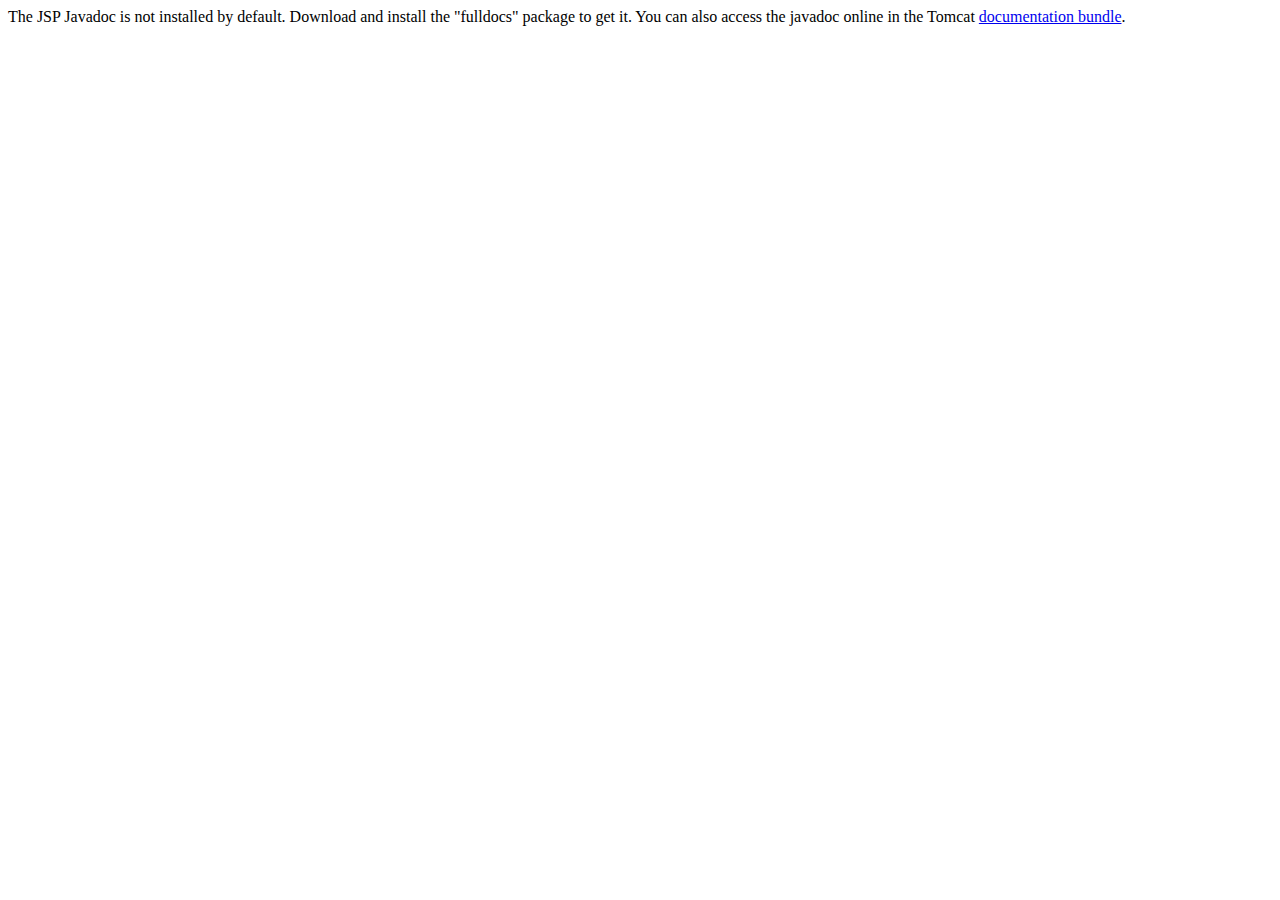
<file: webapps/docs/jspapi/index.html>
<!--
  Licensed to the Apache Software Foundation (ASF) under one or more
  contributor license agreements.  See the NOTICE file distributed with
  this work for additional information regarding copyright ownership.
  The ASF licenses this file to You under the Apache License, Version 2.0
  (the "License"); you may not use this file except in compliance with
  the License.  You may obtain a copy of the License at

      http://www.apache.org/licenses/LICENSE-2.0

  Unless required by applicable law or agreed to in writing, software
  distributed under the License is distributed on an "AS IS" BASIS,
  WITHOUT WARRANTIES OR CONDITIONS OF ANY KIND, either express or implied.
  See the License for the specific language governing permissions and
  limitations under the License.
-->
<!DOCTYPE html>
<html>
    <head>
    <meta charset="UTF-8" />
    <title>API docs</title>
</head>

<body>

The JSP Javadoc is not installed by default. Download and install
the "fulldocs" package to get it.

You can also access the javadoc online in the Tomcat
<a href="http://tomcat.apache.org/tomcat-8.0-doc/">
documentation bundle</a>.

</body>
</html>
</file>
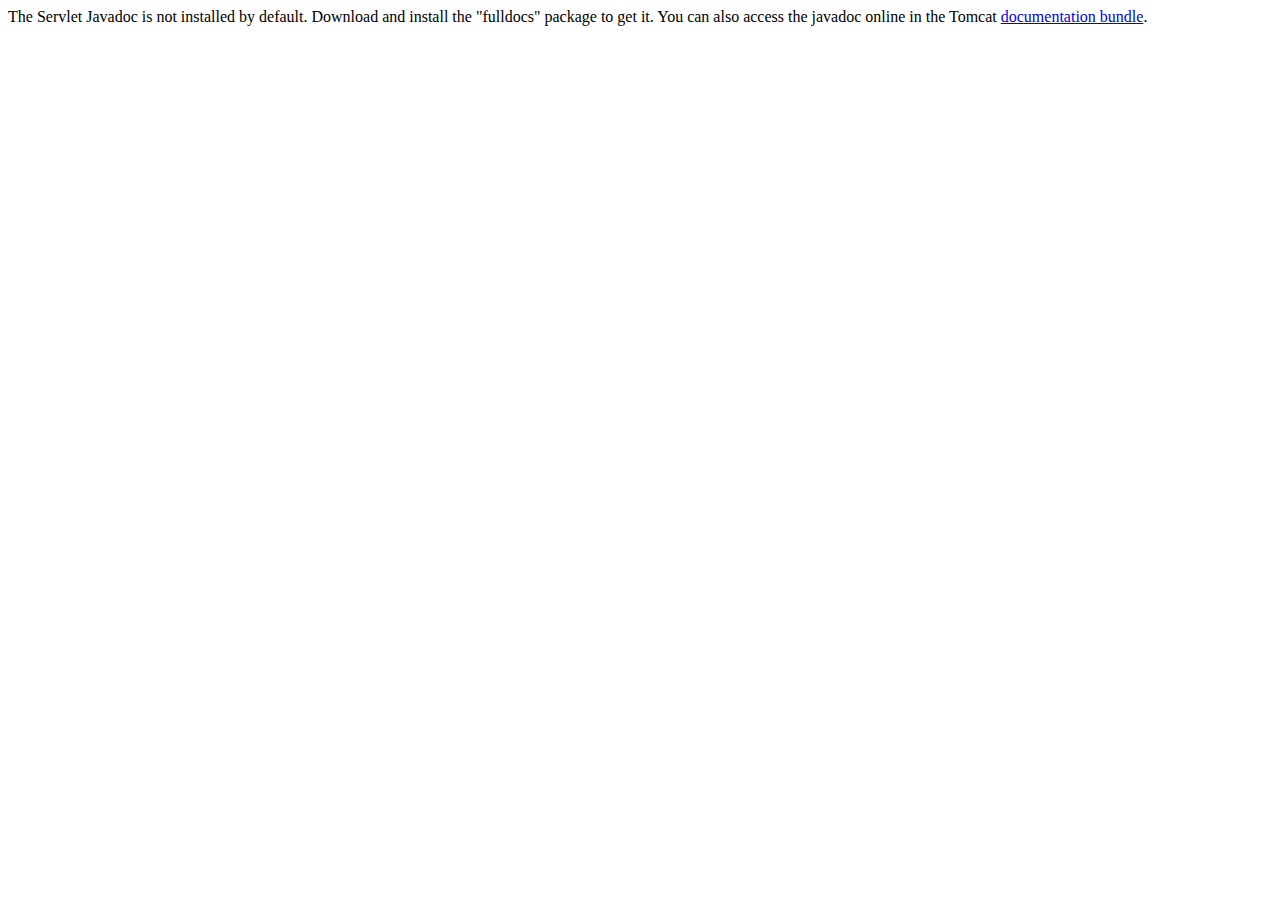
<file: webapps/docs/servletapi/index.html>
<!--
  Licensed to the Apache Software Foundation (ASF) under one or more
  contributor license agreements.  See the NOTICE file distributed with
  this work for additional information regarding copyright ownership.
  The ASF licenses this file to You under the Apache License, Version 2.0
  (the "License"); you may not use this file except in compliance with
  the License.  You may obtain a copy of the License at

      http://www.apache.org/licenses/LICENSE-2.0

  Unless required by applicable law or agreed to in writing, software
  distributed under the License is distributed on an "AS IS" BASIS,
  WITHOUT WARRANTIES OR CONDITIONS OF ANY KIND, either express or implied.
  See the License for the specific language governing permissions and
  limitations under the License.
-->
<!DOCTYPE html>
<html>
    <head>
    <meta charset="UTF-8" />
    <title>API docs</title>
</head>

<body>

The Servlet Javadoc is not installed by default. Download and install
the "fulldocs" package to get it.

You can also access the javadoc online in the Tomcat
<a href="http://tomcat.apache.org/tomcat-8.0-doc/">
documentation bundle</a>.

</body>
</html>
</file>
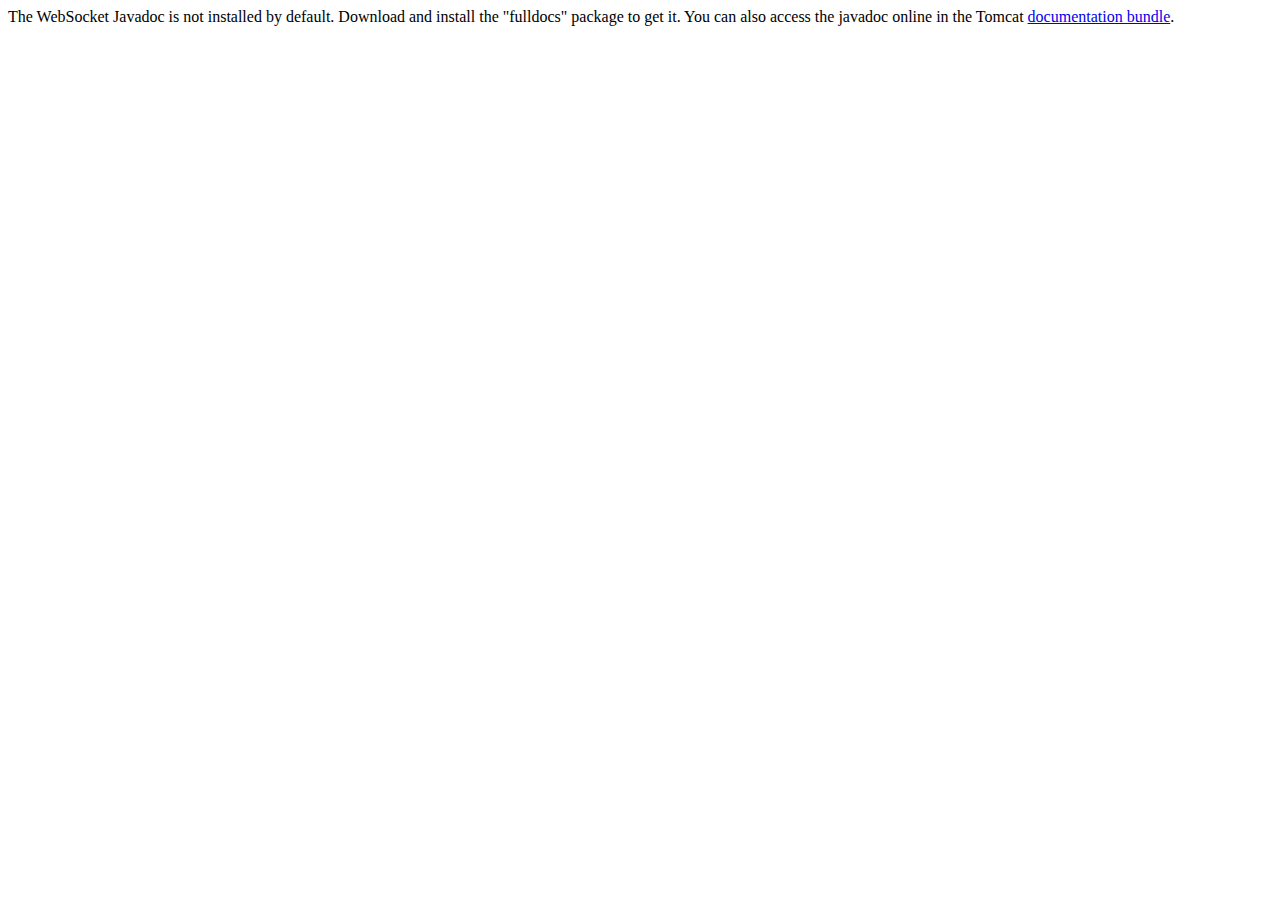
<file: webapps/docs/websocketapi/index.html>
<!--
  Licensed to the Apache Software Foundation (ASF) under one or more
  contributor license agreements.  See the NOTICE file distributed with
  this work for additional information regarding copyright ownership.
  The ASF licenses this file to You under the Apache License, Version 2.0
  (the "License"); you may not use this file except in compliance with
  the License.  You may obtain a copy of the License at

      http://www.apache.org/licenses/LICENSE-2.0

  Unless required by applicable law or agreed to in writing, software
  distributed under the License is distributed on an "AS IS" BASIS,
  WITHOUT WARRANTIES OR CONDITIONS OF ANY KIND, either express or implied.
  See the License for the specific language governing permissions and
  limitations under the License.
-->
<!DOCTYPE html>
<html>
    <head>
    <meta charset="UTF-8" />
    <title>API docs</title>
</head>

<body>

The WebSocket Javadoc is not installed by default. Download and install
the "fulldocs" package to get it.

You can also access the javadoc online in the Tomcat
<a href="http://tomcat.apache.org/tomcat-8.0-doc/">
documentation bundle</a>.

</body>
</html>
</file>
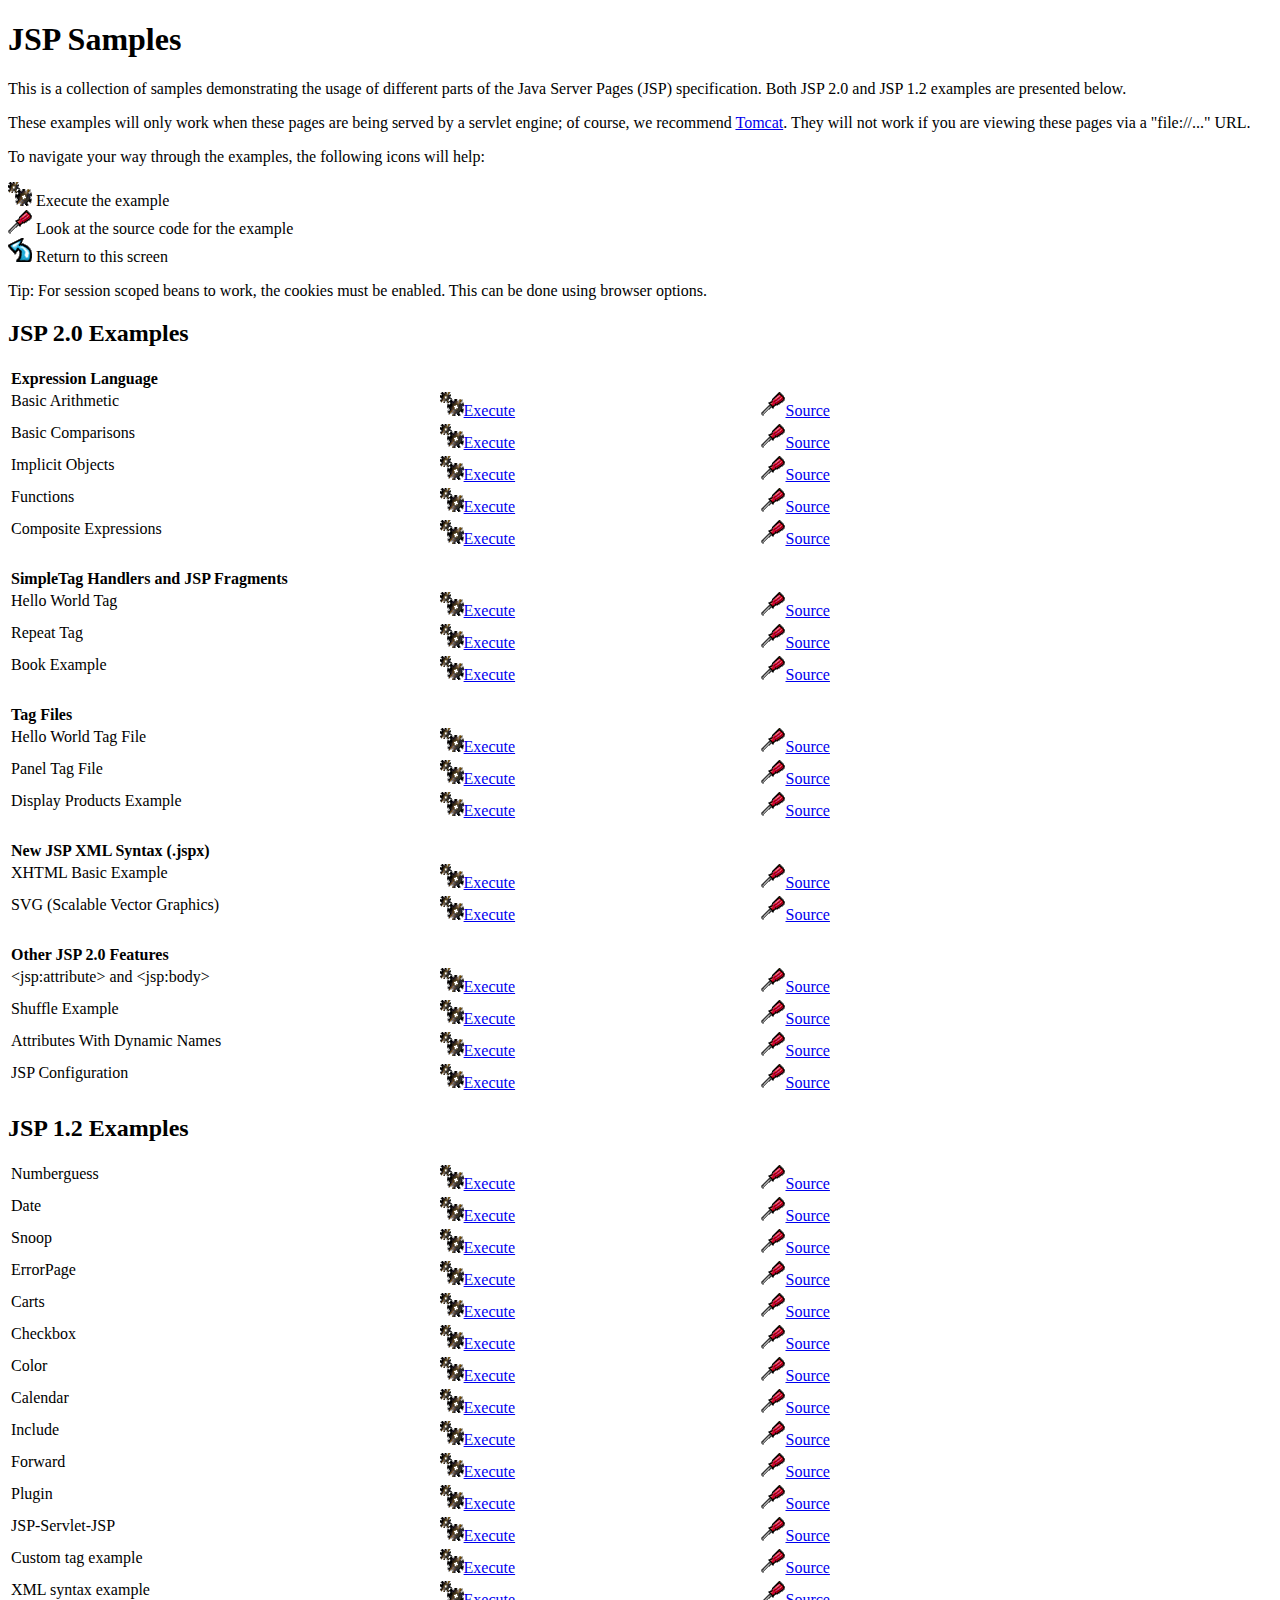
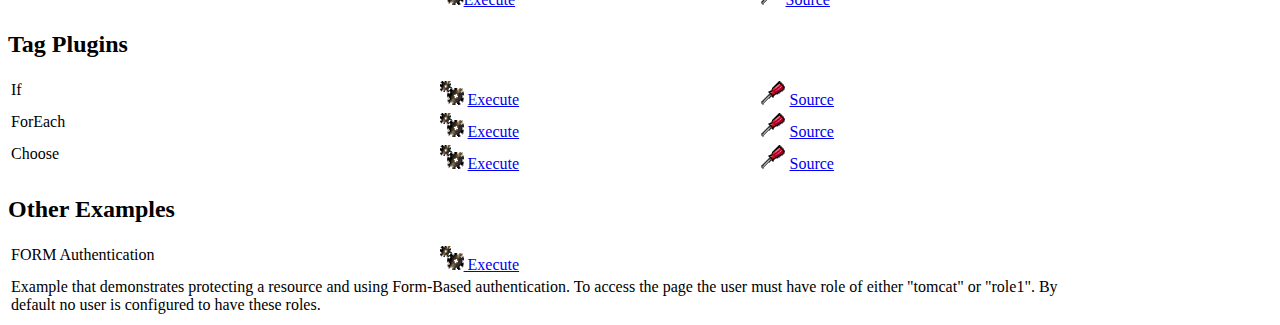
<file: webapps/examples/jsp/index.html>
<!--
 Licensed to the Apache Software Foundation (ASF) under one or more
  contributor license agreements.  See the NOTICE file distributed with
  this work for additional information regarding copyright ownership.
  The ASF licenses this file to You under the Apache License, Version 2.0
  (the "License"); you may not use this file except in compliance with
  the License.  You may obtain a copy of the License at

      http://www.apache.org/licenses/LICENSE-2.0

  Unless required by applicable law or agreed to in writing, software
  distributed under the License is distributed on an "AS IS" BASIS,
  WITHOUT WARRANTIES OR CONDITIONS OF ANY KIND, either express or implied.
  See the License for the specific language governing permissions and
  limitations under the License.
-->
<!DOCTYPE html><html lang="en">
<head>
   <meta charset="UTF-8"/>
   <meta name="Author" content="Anil K. Vijendran" />
   <title>JSP Examples</title>
   <style type="text/css">
   img { border: 0; }
   th { text-align: left; }
   tr { vertical-align: top; }
   </style>
</head>
<body>
<h1>JSP
Samples</h1>
<p>This is a collection of samples demonstrating the usage of different
parts of the Java Server Pages (JSP) specification.  Both JSP 2.0 and
JSP 1.2 examples are presented below.
<p>These examples will only work when these pages are being served by a
servlet engine; of course, we recommend
<a href="http://tomcat.apache.org/">Tomcat</a>.
They will not work if you are viewing these pages via a
"file://..." URL.
<p>To navigate your way through the examples, the following icons will
help:</p>
<ul style="list-style-type: none; padding-left: 0;">
<li><img src="images/execute.gif" alt=""> Execute the example</li>
<li><img src="images/code.gif" alt=""> Look at the source code for the example</li>
<!-- <li><img src="images/read.gif" alt=""> Read more about this feature</li> -->
<li><img src="images/return.gif" alt=""> Return to this screen</li>
</ul>

<p>Tip: For session scoped beans to work, the cookies must be enabled.
This can be done using browser options.</p>
<h2>JSP 2.0 Examples</h2>

<table style="width: 85%;">
<tr>
<th colspan="3">Expression Language</th>
</tr>

<tr>
<td>Basic Arithmetic</td>
<td style="width: 30%;"><a href="jsp2/el/basic-arithmetic.jsp"><img src="images/execute.gif" alt=""></a><a href="jsp2/el/basic-arithmetic.jsp">Execute</a></td>

<td style="width: 30%;"><a href="jsp2/el/basic-arithmetic.html"><img src="images/code.gif" alt=""></a><a href="jsp2/el/basic-arithmetic.html">Source</a></td>
</tr>

<tr>
<td>Basic Comparisons</td>
<td style="width: 30%;"><a href="jsp2/el/basic-comparisons.jsp"><img src="images/execute.gif" alt=""></a><a href="jsp2/el/basic-comparisons.jsp">Execute</a></td>

<td style="width: 30%;"><a href="jsp2/el/basic-comparisons.html"><img src="images/code.gif" alt=""></a><a href="jsp2/el/basic-comparisons.html">Source</a></td>
</tr>

<tr>
<td>Implicit Objects</td>
<td style="width: 30%;"><a href="jsp2/el/implicit-objects.jsp?foo=bar"><img src="images/execute.gif" alt=""></a><a href="jsp2/el/implicit-objects.jsp?foo=bar">Execute</a></td>

<td style="width: 30%;"><a href="jsp2/el/implicit-objects.html"><img src="images/code.gif" alt=""></a><a href="jsp2/el/implicit-objects.html">Source</a></td>
</tr>
<tr>

<td>Functions</td>
<td style="width: 30%;"><a href="jsp2/el/functions.jsp?foo=JSP+2.0"><img src="images/execute.gif" alt=""></a><a href="jsp2/el/functions.jsp?foo=JSP+2.0">Execute</a></td>

<td style="width: 30%;"><a href="jsp2/el/functions.html"><img src="images/code.gif" alt=""></a><a href="jsp2/el/functions.html">Source</a></td>
</tr>

<tr>
<td>Composite Expressions</td>
<td style="width: 30%;"><a href="jsp2/el/composite.jsp"><img src="images/execute.gif" alt=""></a><a href="jsp2/el/composite.jsp">Execute</a></td>

<td style="width: 30%;"><a href="jsp2/el/composite.html"><img src="images/code.gif" alt=""></a><a href="jsp2/el/composite.html">Source</a></td>
</tr>


<tr>
<th colspan="3"><br />SimpleTag Handlers and JSP Fragments</th>
</tr>

<tr>
<td>Hello World Tag</td>
<td style="width: 30%;"><a href="jsp2/simpletag/hello.jsp"><img src="images/execute.gif" alt=""></a><a href="jsp2/simpletag/hello.jsp">Execute</a></td>

<td style="width: 30%;"><a href="jsp2/simpletag/hello.html"><img src="images/code.gif" alt=""></a><a href="jsp2/simpletag/hello.html">Source</a></td>
</tr>

<tr>
<td>Repeat Tag</td>
<td style="width: 30%;"><a href="jsp2/simpletag/repeat.jsp"><img src="images/execute.gif" alt=""></a><a href="jsp2/simpletag/repeat.jsp">Execute</a></td>

<td style="width: 30%;"><a href="jsp2/simpletag/repeat.html"><img src="images/code.gif" alt=""></a><a href="jsp2/simpletag/repeat.html">Source</a></td>
</tr>

<tr>
<td>Book Example</td>
<td style="width: 30%;"><a href="jsp2/simpletag/book.jsp"><img src="images/execute.gif" alt=""></a><a href="jsp2/simpletag/book.jsp">Execute</a></td>

<td style="width: 30%;"><a href="jsp2/simpletag/book.html"><img src="images/code.gif" alt=""></a><a href="jsp2/simpletag/book.html">Source</a></td>
</tr>

<tr>
<th colspan="3"><br />Tag Files</th>
</tr>

<tr>
<td>Hello World Tag File</td>
<td style="width: 30%;"><a href="jsp2/tagfiles/hello.jsp"><img src="images/execute.gif" alt=""></a><a href="jsp2/tagfiles/hello.jsp">Execute</a></td>

<td style="width: 30%;"><a href="jsp2/tagfiles/hello.html"><img src="images/code.gif" alt=""></a><a href="jsp2/tagfiles/hello.html">Source</a></td>
</tr>

<tr>
<td>Panel Tag File</td>
<td style="width: 30%;"><a href="jsp2/tagfiles/panel.jsp"><img src="images/execute.gif" alt=""></a><a href="jsp2/tagfiles/panel.jsp">Execute</a></td>

<td style="width: 30%;"><a href="jsp2/tagfiles/panel.html"><img src="images/code.gif" alt=""></a><a href="jsp2/tagfiles/panel.html">Source</a></td>
</tr>

<tr>
<td>Display Products Example</td>
<td style="width: 30%;"><a href="jsp2/tagfiles/products.jsp"><img src="images/execute.gif" alt=""></a><a href="jsp2/tagfiles/products.jsp">Execute</a></td>

<td style="width: 30%;"><a href="jsp2/tagfiles/products.html"><img src="images/code.gif" alt=""></a><a href="jsp2/tagfiles/products.html">Source</a></td>
</tr>

<tr>
<th colspan="3"><br />New JSP XML Syntax (.jspx)</th>
</tr>

<tr>
<td>XHTML Basic Example</td>
<td style="width: 30%;"><a href="jsp2/jspx/basic.jspx"><img src="images/execute.gif" alt=""></a><a href="jsp2/jspx/basic.jspx">Execute</a></td>

<td style="width: 30%;"><a href="jsp2/jspx/basic.html"><img src="images/code.gif" alt=""></a><a href="jsp2/jspx/basic.html">Source</a></td>
</tr>

<tr>
<td>SVG (Scalable Vector Graphics)</td>
<td style="width: 30%;"><a href="jsp2/jspx/svgexample.html"><img src="images/execute.gif" alt=""></a><a href="jsp2/jspx/svgexample.html">Execute</a></td>

<td style="width: 30%;"><a href="jsp2/jspx/textRotate.html"><img src="images/code.gif" alt=""></a><a href="jsp2/jspx/textRotate.html">Source</a></td>
</tr>

<tr>
<th colspan="3"><br />Other JSP 2.0 Features</th>
</tr>

<tr>
<td>&lt;jsp:attribute&gt; and &lt;jsp:body&gt;</td>
<td style="width: 30%;"><a href="jsp2/jspattribute/jspattribute.jsp"><img src="images/execute.gif" alt=""></a><a href="jsp2/jspattribute/jspattribute.jsp">Execute</a></td>

<td style="width: 30%;"><a href="jsp2/jspattribute/jspattribute.html"><img src="images/code.gif" alt=""></a><a href="jsp2/jspattribute/jspattribute.html">Source</a></td>
</tr>

<tr>
<td>Shuffle Example</td>
<td style="width: 30%;"><a href="jsp2/jspattribute/shuffle.jsp"><img src="images/execute.gif" alt=""></a><a href="jsp2/jspattribute/shuffle.jsp">Execute</a></td>

<td style="width: 30%;"><a href="jsp2/jspattribute/shuffle.html"><img src="images/code.gif" alt=""></a><a href="jsp2/jspattribute/shuffle.html">Source</a></td>
</tr>

<tr>
<td>Attributes With Dynamic Names</td>
<td style="width: 30%;"><a href="jsp2/misc/dynamicattrs.jsp"><img src="images/execute.gif" alt=""></a><a href="jsp2/misc/dynamicattrs.jsp">Execute</a></td>

<td style="width: 30%;"><a href="jsp2/misc/dynamicattrs.html"><img src="images/code.gif" alt=""></a><a href="jsp2/misc/dynamicattrs.html">Source</a></td>
</tr>

<tr>
<td>JSP Configuration</td>
<td style="width: 30%;"><a href="jsp2/misc/config.jsp"><img src="images/execute.gif" alt=""></a><a href="jsp2/misc/config.jsp">Execute</a></td>

<td style="width: 30%;"><a href="jsp2/misc/config.html"><img src="images/code.gif" alt=""></a><a href="jsp2/misc/config.html">Source</a></td>
</tr>

</table>

<h2>JSP 1.2 Examples</h2>
<table style="width: 85%;">
<tr>
<td>Numberguess</td>

<td style="width: 30%;"><a href="num/numguess.jsp"><img src="images/execute.gif" alt=""></a><a href="num/numguess.jsp">Execute</a></td>

<td style="width: 30%;"><a href="num/numguess.html"><img src="images/code.gif" alt=""></a><a href="num/numguess.html">Source</a></td>
</tr>

<tr>
<td>Date</td>

<td style="width: 30%;"><a href="dates/date.jsp"><img src="images/execute.gif" alt=""></a><a href="dates/date.jsp">Execute</a></td>

<td style="width: 30%;"><a href="dates/date.html"><img src="images/code.gif" alt=""></a><a href="dates/date.html">Source</a></td>
</tr>

<tr>
<td>Snoop</td>

<td style="width: 30%;"><a href="snp/snoop.jsp"><img src="images/execute.gif" alt=""></a><a href="snp/snoop.jsp">Execute</a></td>

<td style="width: 30%;"><a href="snp/snoop.html"><img src="images/code.gif" alt=""></a><a href="snp/snoop.html">Source</a></td>
</tr>

<tr>
<td>ErrorPage</td>

<td style="width: 30%;"><a href="error/error.html"><img src="images/execute.gif" alt=""></a><a href="error/error.html">Execute</a></td>

<td style="width: 30%;"><a href="error/er.html"><img src="images/code.gif" alt=""></a><a href="error/er.html">Source</a></td>
</tr>

<tr>
<td>Carts</td>

<td style="width: 30%;"><a href="sessions/carts.html"><img src="images/execute.gif" alt=""></a><a href="sessions/carts.html">Execute</a></td>

<td style="width: 30%;"><a href="sessions/crt.html"><img src="images/code.gif" alt=""></a><a href="sessions/crt.html">Source</a></td>
</tr>

<tr>
<td>Checkbox</td>

<td style="width: 30%;"><a href="checkbox/check.html"><img src="images/execute.gif" alt=""></a><a href="checkbox/check.html">Execute</a></td>

<td style="width: 30%;"><a href="checkbox/cresult.html"><img src="images/code.gif" alt=""></a><a href="checkbox/cresult.html">Source</a></td>
</tr>

<tr>
<td>Color</td>

<td style="width: 30%;"><a href="colors/colors.html"><img src="images/execute.gif" alt=""></a><a href="colors/colors.html">Execute</a></td>

<td style="width: 30%;"><a href="colors/clr.html"><img src="images/code.gif" alt=""></a><a href="colors/clr.html">Source</a></td>
</tr>

<tr>
<td>Calendar</td>

<td style="width: 30%;"><a href="cal/login.html"><img src="images/execute.gif" alt=""></a><a href="cal/login.html">Execute</a></td>

<td style="width: 30%;"><a href="cal/calendar.html"><img src="images/code.gif" alt=""></a><a href="cal/calendar.html">Source</a></td>
</tr>

<tr>
<td>Include</td>

<td style="width: 30%;"><a href="include/include.jsp"><img src="images/execute.gif" alt=""></a><a href="include/include.jsp">Execute</a></td>

<td style="width: 30%;"><a href="include/inc.html"><img src="images/code.gif" alt=""></a><a href="include/inc.html">Source</a></td>
</tr>

<tr>
<td>Forward</td>

<td style="width: 30%;"><a href="forward/forward.jsp"><img src="images/execute.gif" alt=""></a><a href="forward/forward.jsp">Execute</a></td>

<td style="width: 30%;"><a href="forward/fwd.html"><img src="images/code.gif" alt=""></a><a href="forward/fwd.html">Source</a></td>
</tr>

<tr>
<td>Plugin</td>

<td style="width: 30%;"><a href="plugin/plugin.jsp"><img src="images/execute.gif" alt=""></a><a href="plugin/plugin.jsp">Execute</a></td>

<td style="width: 30%;"><a href="plugin/plugin.html"><img src="images/code.gif" alt=""></a><a href="plugin/plugin.html">Source</a></td>
</tr>

<tr>
<td>JSP-Servlet-JSP</td>

<td style="width: 30%;"><a href="jsptoserv/jsptoservlet.jsp"><img src="images/execute.gif" alt=""></a><a href="jsptoserv/jsptoservlet.jsp">Execute</a></td>

<td style="width: 30%;"><a href="jsptoserv/jts.html"><img src="images/code.gif" alt=""></a><a href="jsptoserv/jts.html">Source</a></td>
</tr>

<tr>
<td>Custom tag example</td>

<td style="width: 30%;"><a href="simpletag/foo.jsp"><img src="images/execute.gif" alt=""></a><a href="simpletag/foo.jsp">Execute</a></td>

<td style="width: 30%;"><a href="simpletag/foo.html"><img src="images/code.gif" alt=""></a><a href="simpletag/foo.html">Source</a></td>
</tr>

<tr>
<td>XML syntax example</td>
<td style="width: 30%;"><a href="xml/xml.jsp"><img src="images/execute.gif" alt=""></a><a href="xml/xml.jsp">Execute</a></td>

<td style="width: 30%;"><a href="xml/xml.html"><img src="images/code.gif" alt=""></a><a href="xml/xml.html">Source</a></td>
</tr>

</table>

<h2>Tag Plugins</h2>
<table style="width: 85%;">

<tr>
  <td>If</td>
  <td style="width: 30%;">
    <a href="tagplugin/if.jsp"><img src="images/execute.gif" alt=""></a>
    <a href="tagplugin/if.jsp">Execute</a>
  </td>
  <td style="width: 30%;">
    <a href="tagplugin/if.html"><img src="images/code.gif" alt=""></a>
    <a href="tagplugin/if.html">Source</a>
  </td>
</tr>

<tr>
  <td>ForEach</td>
  <td style="width: 30%;">
    <a href="tagplugin/foreach.jsp"><img src="images/execute.gif" alt=""></a>
    <a href="tagplugin/foreach.jsp">Execute</a>
  </td>
  <td style="width: 30%;">
    <a href="tagplugin/foreach.html"><img src="images/code.gif" alt=""></a>
    <a href="tagplugin/foreach.html">Source</a>
  </td>
</tr>

<tr>
  <td>Choose</td>
  <td style="width: 30%;">
    <a href="tagplugin/choose.jsp"><img src="images/execute.gif" alt=""></a>
    <a href="tagplugin/choose.jsp">Execute</a>
  </td>
  <td style="width: 30%;">
    <a href="tagplugin/choose.html"><img src="images/code.gif" alt=""></a>
    <a href="tagplugin/choose.html">Source</a>
  </td>
</tr>

</table>

<h2>Other Examples</h2>
<table style="width: 85%;">

<tr>
  <td>FORM Authentication</td>
  <td style="width: 30%;">
    <a href="security/protected/index.jsp"><img src="images/execute.gif" alt=""> Execute</a>
  </td>
  <td style="width: 30%;"></td>
</tr>
<tr>
  <td colspan="3">Example that demonstrates protecting a resource and
    using Form-Based authentication. To access the page the user must
    have role of either "tomcat" or "role1". By default no user
    is configured to have these roles.</td>
</tr>

</table>
</body>
</html>
</file>
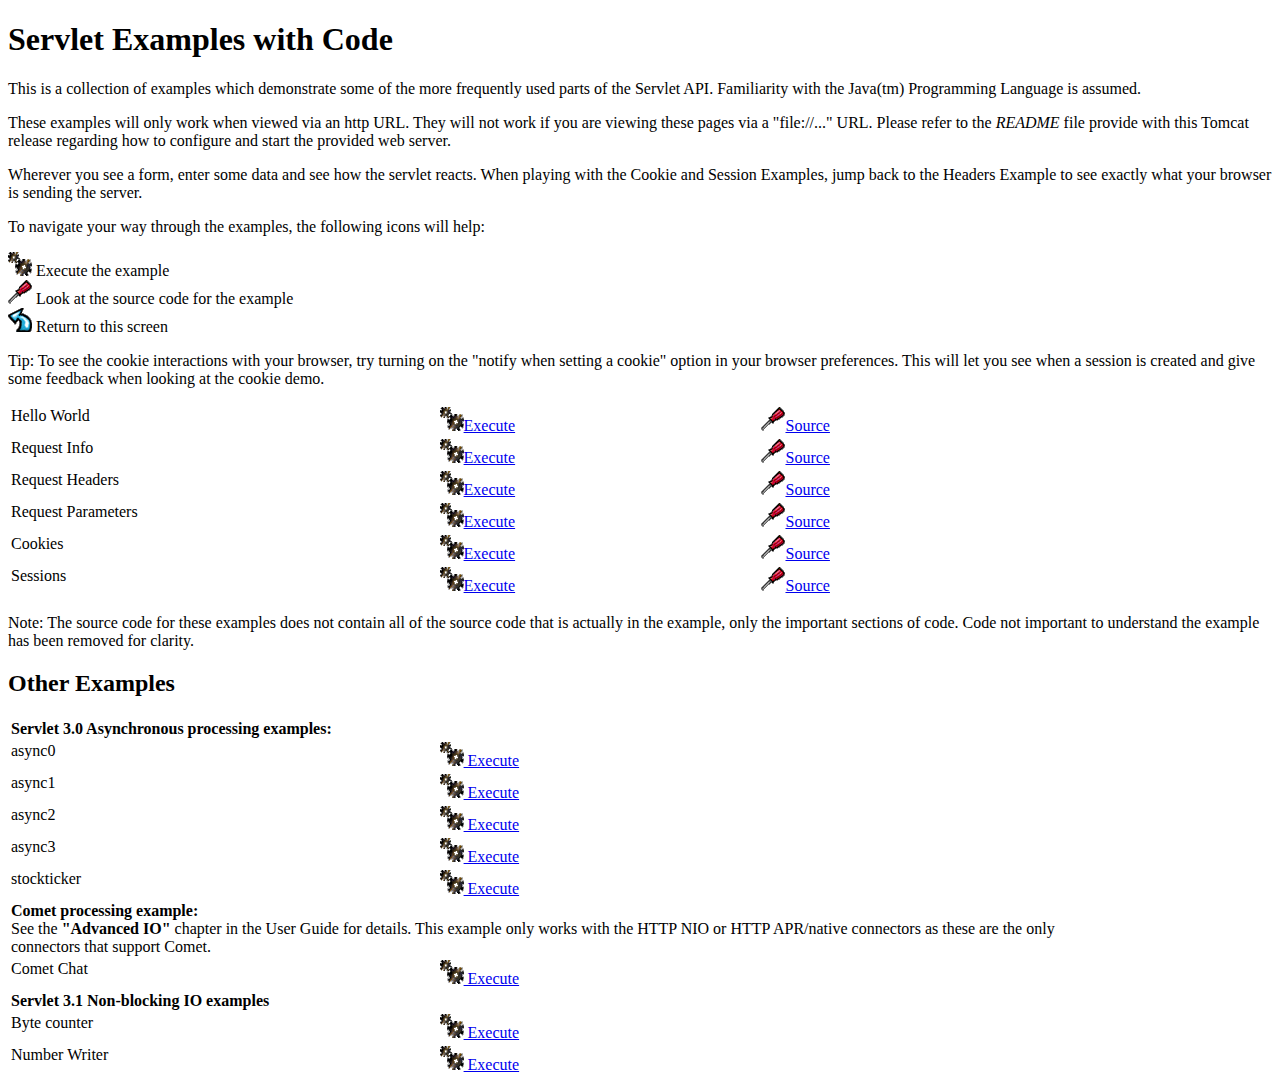
<file: webapps/examples/servlets/index.html>
<!--
 Licensed to the Apache Software Foundation (ASF) under one or more
  contributor license agreements.  See the NOTICE file distributed with
  this work for additional information regarding copyright ownership.
  The ASF licenses this file to You under the Apache License, Version 2.0
  (the "License"); you may not use this file except in compliance with
  the License.  You may obtain a copy of the License at

      http://www.apache.org/licenses/LICENSE-2.0

  Unless required by applicable law or agreed to in writing, software
  distributed under the License is distributed on an "AS IS" BASIS,
  WITHOUT WARRANTIES OR CONDITIONS OF ANY KIND, either express or implied.
  See the License for the specific language governing permissions and
  limitations under the License.
-->
<!DOCTYPE html><html lang="en">
<head>
   <meta charset="UTF-8" />
   <meta name="Author" content="Anil K. Vijendran" />
   <title>Servlet Examples</title>
   <style type="text/css">
   img { border: 0; }
   th { text-align: left; }
   tr { vertical-align: top; }
   </style>
</head>
<body>
<h1>Servlet
Examples with Code</h1>
<p>This is a collection of examples which demonstrate some of the more
frequently used parts of the Servlet API. Familiarity with the Java(tm)
Programming Language is assumed.
<p>These examples will only work when viewed via an http URL. They will
not work if you are viewing these pages via a "file://..." URL. Please
refer to the <i>README</i> file provide with this Tomcat release regarding
how to configure and start the provided web server.
<p>Wherever you see a form, enter some data and see how the servlet reacts.
When playing with the Cookie and Session Examples, jump back to the Headers
Example to see exactly what your browser is sending the server.
<p>To navigate your way through the examples, the following icons will
help:</p>
<ul style="list-style-type: none; padding-left: 0;">
<li><img src="images/execute.gif" alt=""> Execute the example</li>
<li><img src="images/code.gif" alt=""> Look at the source code for the example</li>
<!-- <li><img src="images/read.gif" alt=""> Read more about this feature</li> -->
<li><img src="images/return.gif" alt=""> Return to this screen</li>
</ul>

<p>Tip: To see the cookie interactions with your browser, try turning on
the "notify when setting a cookie" option in your browser preferences.
This will let you see when a session is created and give some feedback
when looking at the cookie demo.</p>
<table style="width: 85%;" >
<tr>
<td>Hello World</td>

<td style="width: 30%;"><a href="servlet/HelloWorldExample"><img SRC="images/execute.gif" alt=""></a><a href="servlet/HelloWorldExample">Execute</a></td>

<td style="width: 30%;"><a href="helloworld.html"><img SRC="images/code.gif" alt=""></a><a href="helloworld.html">Source</a></td>
</tr>

<tr>
<td>Request Info</td>

<td style="width: 30%;"><a href="servlet/RequestInfoExample"><img SRC="images/execute.gif" alt=""></a><a href="servlet/RequestInfoExample">Execute</a></td>

<td style="width: 30%;"><a href="reqinfo.html"><img SRC="images/code.gif" alt=""></a><a href="reqinfo.html">Source</a></td>
</tr>

<tr>
<td>Request Headers</td>

<td style="width: 30%;"><a href="servlet/RequestHeaderExample"><img SRC="images/execute.gif" alt=""></a><a href="servlet/RequestHeaderExample">Execute</a></td>

<td style="width: 30%;"><a href="reqheaders.html"><img SRC="images/code.gif" alt=""></a><a href="reqheaders.html">Source</a></td>
</tr>

<tr>
<td>Request Parameters</td>

<td style="width: 30%;"><a href="servlet/RequestParamExample"><img SRC="images/execute.gif" alt=""></a><a href="servlet/RequestParamExample">Execute</a></td>

<td style="width: 30%;"><a href="reqparams.html"><img SRC="images/code.gif" alt=""></a><a href="reqparams.html">Source</a></td>
</tr>

<tr>
<td>Cookies</td>

<td style="width: 30%;"><a href="servlet/CookieExample"><img SRC="images/execute.gif" alt=""></a><a href="servlet/CookieExample">Execute</a></td>

<td style="width: 30%;"><a href="cookies.html"><img SRC="images/code.gif" alt=""></a><a href="cookies.html">Source</a></td>
</tr>

<tr>
<td>Sessions</td>

<td style="width: 30%;"><a href="servlet/SessionExample"><img SRC="images/execute.gif" alt=""></a><a href="servlet/SessionExample">Execute</a></td>

<td style="width: 30%;"><a href="sessions.html"><img SRC="images/code.gif" alt=""></a><a href="sessions.html">Source</a></td>
</tr>
</table>

<p>Note: The source code for these examples does not contain all of the
source code that is actually in the example, only the important sections
of code. Code not important to understand the example has been removed
for clarity.</p>

<h2>Other Examples</h2>
<table style="width: 85%;" >

<tr>
  <th colspan="3">Servlet 3.0 Asynchronous processing examples:</th>
</tr>
<tr>
  <td>async0</td>
  <td style="width: 30%;">
    <a href="../async/async0"><img SRC="images/execute.gif" alt=""> Execute</a>
  </td>
  <td style="width: 30%;"></td>
</tr>
<tr>
  <td>async1</td>
  <td style="width: 30%;">
    <a href="../async/async1"><img SRC="images/execute.gif" alt=""> Execute</a>
  </td>
  <td style="width: 30%;"></td>
</tr>
<tr>
  <td>async2</td>
  <td style="width: 30%;">
    <a href="../async/async2"><img SRC="images/execute.gif" alt=""> Execute</a>
  </td>
  <td style="width: 30%;"></td>
</tr>
<tr>
  <td>async3</td>
  <td style="width: 30%;">
    <a href="../async/async3"><img SRC="images/execute.gif" alt=""> Execute</a>
  </td>
  <td style="width: 30%;"></td>
</tr>
<tr>
  <td>stockticker</td>
  <td style="width: 30%;">
    <a href="../async/stockticker"><img SRC="images/execute.gif" alt=""> Execute</a>
  </td>
  <td style="width: 30%;"></td>
</tr>

<tr>
  <th colspan="3">Comet processing example:<br />
    <span style="font-weight: normal;">See the <strong>"Advanced IO"</strong> chapter in the User Guide for
    details. This example only works with the HTTP NIO or HTTP APR/native
    connectors as these are the only connectors that support Comet.</span></th>
</tr>
<tr>
  <td>Comet Chat</td>
  <td style="width: 30%;">
    <a href="chat/"><img SRC="images/execute.gif" alt=""> Execute</a>
  </td>
  <td style="width: 30%;"></td>
</tr>

<tr>
  <th colspan="3">Servlet 3.1 Non-blocking IO examples</th>
</tr>
<tr>
  <td>Byte counter</td>
  <td style="width: 30%;">
    <a href="nonblocking/bytecounter.html"><img src="images/execute.gif" alt=""> Execute</a>
  </td>
  <td style="width: 30%;"></td>
</tr>
<tr>
  <td>Number Writer</td>
  <td style="width: 30%;">
    <a href="nonblocking/numberwriter"><img src="images/execute.gif" alt=""> Execute</a>
  </td>
  <td style="width: 30%;"></td>
</tr>

</table>

</body>
</html>
</file>
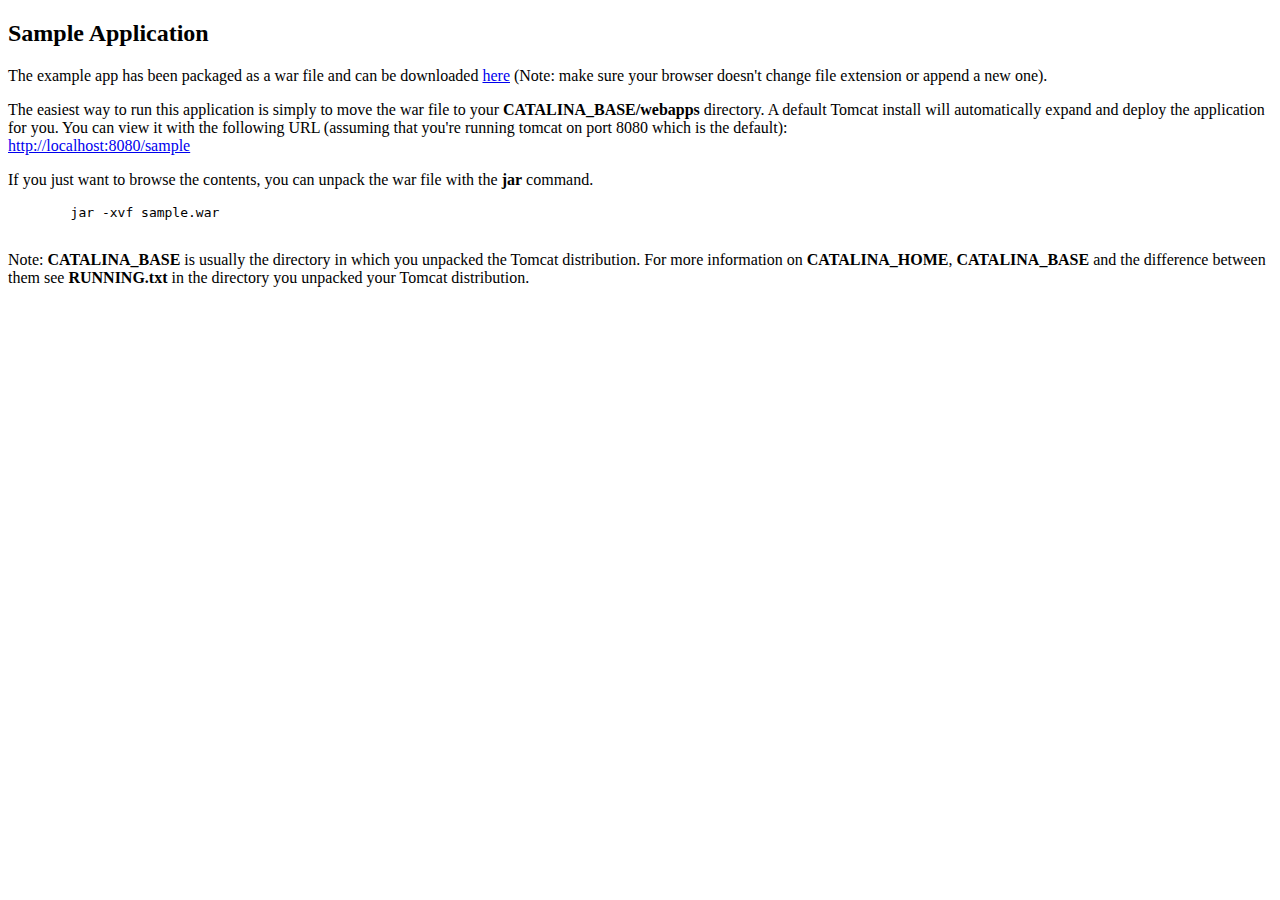
<file: webapps/docs/appdev/sample/index.html>
<!DOCTYPE html>
<!--
  Licensed to the Apache Software Foundation (ASF) under one or more
  contributor license agreements.  See the NOTICE file distributed with
  this work for additional information regarding copyright ownership.
  The ASF licenses this file to You under the Apache License, Version 2.0
  (the "License"); you may not use this file except in compliance with
  the License.  You may obtain a copy of the License at

      http://www.apache.org/licenses/LICENSE-2.0

  Unless required by applicable law or agreed to in writing, software
  distributed under the License is distributed on an "AS IS" BASIS,
  WITHOUT WARRANTIES OR CONDITIONS OF ANY KIND, either express or implied.
  See the License for the specific language governing permissions and
  limitations under the License.
-->
<html>
<head>
<meta charset="UTF-8" />
<meta name="author" content="Ben Souther" />
<title>Sample Application</title>
</head>
<body>
<h2>Sample Application</h2>
      <p>
        The example app has been packaged as a war file and can be downloaded
        <a href="sample.war">here</a> (Note: make sure your browser doesn't
        change file extension or append a new one).
      </p>
      <p>
        The easiest way to run this application is simply to move the war file
        to your <b>CATALINA_BASE/webapps</b> directory. A default Tomcat install
        will automatically expand and deploy the application for you. You can
        view it with the following URL (assuming that you're running tomcat on
        port 8080 which is the default):
        <br />
        <a href="http://localhost:8080/sample">http://localhost:8080/sample</a>
      </p>
      <p>
        If you just want to browse the contents, you can unpack the war file
        with the <b>jar</b> command.
      </p>
      <pre>
        jar -xvf sample.war
      </pre>
      <p>
         Note: <b>CATALINA_BASE</b> is usually the directory in which you
         unpacked the Tomcat distribution. For more information on
         <b>CATALINA_HOME</b>, <b>CATALINA_BASE</b> and the difference between
         them see <b>RUNNING.txt</b> in the directory you unpacked your Tomcat
         distribution.
      </p>
</body>
</html>
</file>
<file: webapps/docs/images/docs-stylesheet.css>
@charset "utf-8";
/*
  Licensed to the Apache Software Foundation (ASF) under one or more
  contributor license agreements.  See the NOTICE file distributed with
  this work for additional information regarding copyright ownership.
  The ASF licenses this file to You under the Apache License, Version 2.0
  (the "License"); you may not use this file except in compliance with
  the License.  You may obtain a copy of the License at

      http://www.apache.org/licenses/LICENSE-2.0

  Unless required by applicable law or agreed to in writing, software
  distributed under the License is distributed on an "AS IS" BASIS,
  WITHOUT WARRANTIES OR CONDITIONS OF ANY KIND, either express or implied.
  See the License for the specific language governing permissions and
  limitations under the License.
*/

/* Fonts */
@import url("fonts/fonts.css");

/* General style */

h1, h2, h3, h4, h5, h6, th {
  font-weight: 600;
}

body {
  margin: 0;
}

body, input {
  font-family: 'Open Sans', sans-serif;
  font-size: 10.5pt;
}

code, pre {
  font-family: Consolas, monospace;
}

img {
  border: 0;
}

table {
  border-collapse: collapse;
  text-align: left;
}
table *:not(table) {
  /* Prevent border-collapsing for table child elements like <div> */
  border-collapse: separate;
}

th {
  text-align: left;
}

main {
  /* Remove this once all IEs support <main> element */
  display: block;
}


/* Layout */

#wrapper {
  min-width: 400px;
}

#header {
  border-bottom: 1px solid #bbb;
}

@media not print {
    #header {
        box-shadow: 0 0 7px #aaa;
    }
}

#header > div {
  padding-left: 15px;
  padding-right: 15px;

  /* Work-around for old browsers: */
  background-color: #F8F3E4;
  background: linear-gradient(to bottom, #ffffff -10%, #F8F3E4 100%);
  position: relative;
}

#header .logo {
  float: left;
  padding-top: 10px;
  min-width: 190px;
}

#header .logo  img{
  /* To avoid that the Font Descender being added to the parent div's height */
  vertical-align: middle;
}

#header .asfLogo {
  float: right;
  position: relative;
  top: 8px;
}

#header h1 {
  margin-top: 0.6em;
  margin-bottom: 0;
}

#header .versionInfo {
  font-size: 13pt;
  margin-bottom: 1em;
}

#middle {
  display: table;
  table-layout: fixed;
  margin: 0;
  width: 100%;
}
#middle > div { display: table-row; }
#middle > div > div { display: table-cell; vertical-align: top; }



#mainLeft {
  width: 190px;
}

#mainLeft > div {
  margin-top: -1px; /* to overwrite border of element above */
  padding-left: 16px;
  padding-right: 14px;
  padding-top: 6px;
  padding-bottom: 15px;
  background-color: #F8F3E4;
  border-right: 1px solid #bbb;
  border-bottom: 1px solid #bbb;
  font-size: 10pt;
  border-bottom-right-radius: 20px;
  box-shadow: 0 0 5px #aaa;
}

#mainLeft h2 {
  margin-bottom: 0.2em;
  font-size: 1.2em;
}

#mainLeft ul {
  padding: 0;
  margin: 0;
  list-style-type: none;
}

#mainLeft ul a {
  text-indent: -0.6em;
  padding-left: 1.4em;
  display: block;
  text-decoration: none;
  color: #444;
}
#mainLeft ul a:hover {
  color: #000;
  background-color: #D1c9b9;
}

#mainRight {
  padding-left: 14px;
  padding-right: 20px;

}

#footer {
  margin-top: 30px;
  padding-top: 20px;
  padding-bottom: 20px;
  padding-left: 20px;
  padding-right: 20px;
  border-top: 1px solid #ccc;
  color: #444;
  text-align: center;
  /* font-style: italic; */
  font-size: 9pt;
}


/* Content */

#content div.text {
  padding-left: 1em;
  padding-left: 1em;
}

#content h3, #content h4, #content h5, #content h6 {
  padding-left: 5px;
  padding-right: 5px;
  background-color: #eaeaea;
}

@media not print {
    #content h3, #content h4, #content h5, #content h6 {
        border: 1px solid #ccc;
        border-radius: 4px;
    }
}

#content h4, #content h5, #content h6 {
  background-color: #f6f6f6;
}

code {
  background-color: rgb(224,255,255);
}

div.codeBox pre code, code.attributeName, code.propertyName, code.noHighlight, .noHighlight code {
  background-color: transparent;
}
div.codeBox {
  overflow: auto;
  margin: 1em 0;
}
div.codeBox pre {
  margin: 0;
  padding: 4px;
  border: 1px solid #999;
  border-radius: 5px;
  background-color: #eff8ff;
  display: table; /* To prevent <pre>s from taking the complete available width. */
  /*
  When it is officially supported, use the following CSS instead of display: table
  to prevent big <pre>s from exceeding the browser window:
  max-width: available;
  width: min-content;
  */
}

div.codeBox pre.wrap {
  white-space: pre-wrap;
}


table.defaultTable tr, table.detail-table tr {
    border: 1px solid #CCC;
}

table.defaultTable tr:nth-child(even), table.detail-table tr:nth-child(even) {
    background-color: #FAFBFF;
}

table.defaultTable tr:nth-child(odd), table.detail-table tr:nth-child(odd) {
    background-color: #EEEFFF;
}

table.defaultTable th, table.detail-table th {
  background-color: #88b;
  color: #fff;
}

table.defaultTable th, table.defaultTable td, table.detail-table th, table.detail-table td {
  padding: 5px 8px;
}


p.notice {
  border: 1px solid rgb(255, 0, 0);
  background-color: rgb(238, 238, 238);
  color: rgb(0, 51, 102);
  padding: 0.5em;
  margin: 1em 2em 1em 1em;
}


/* Changelog-Styles */

ul.changelog {
  padding-left: 1em;
  list-style-type: none;
}

ul.changelog  li{
  padding-top: 5px;
  padding-bottom: 5px;
}

ul.changelog img {
  vertical-align: middle
}


/* Printer-only Styles */
@media print {
    .noPrint { display: none; }
    #middle > div > div#mainLeft { display: none; }
    a { color: inherit; text-decoration: none; }
}

/* Fix for Comments section which contains a <h4> */
#comments_thread h1, #comments_thread h2, #comments_thread h3, #comments_thread h4, #comments_thread h5, #comments_thread h6 {
    border: none;
    background-color: transparent;
}
</file>
